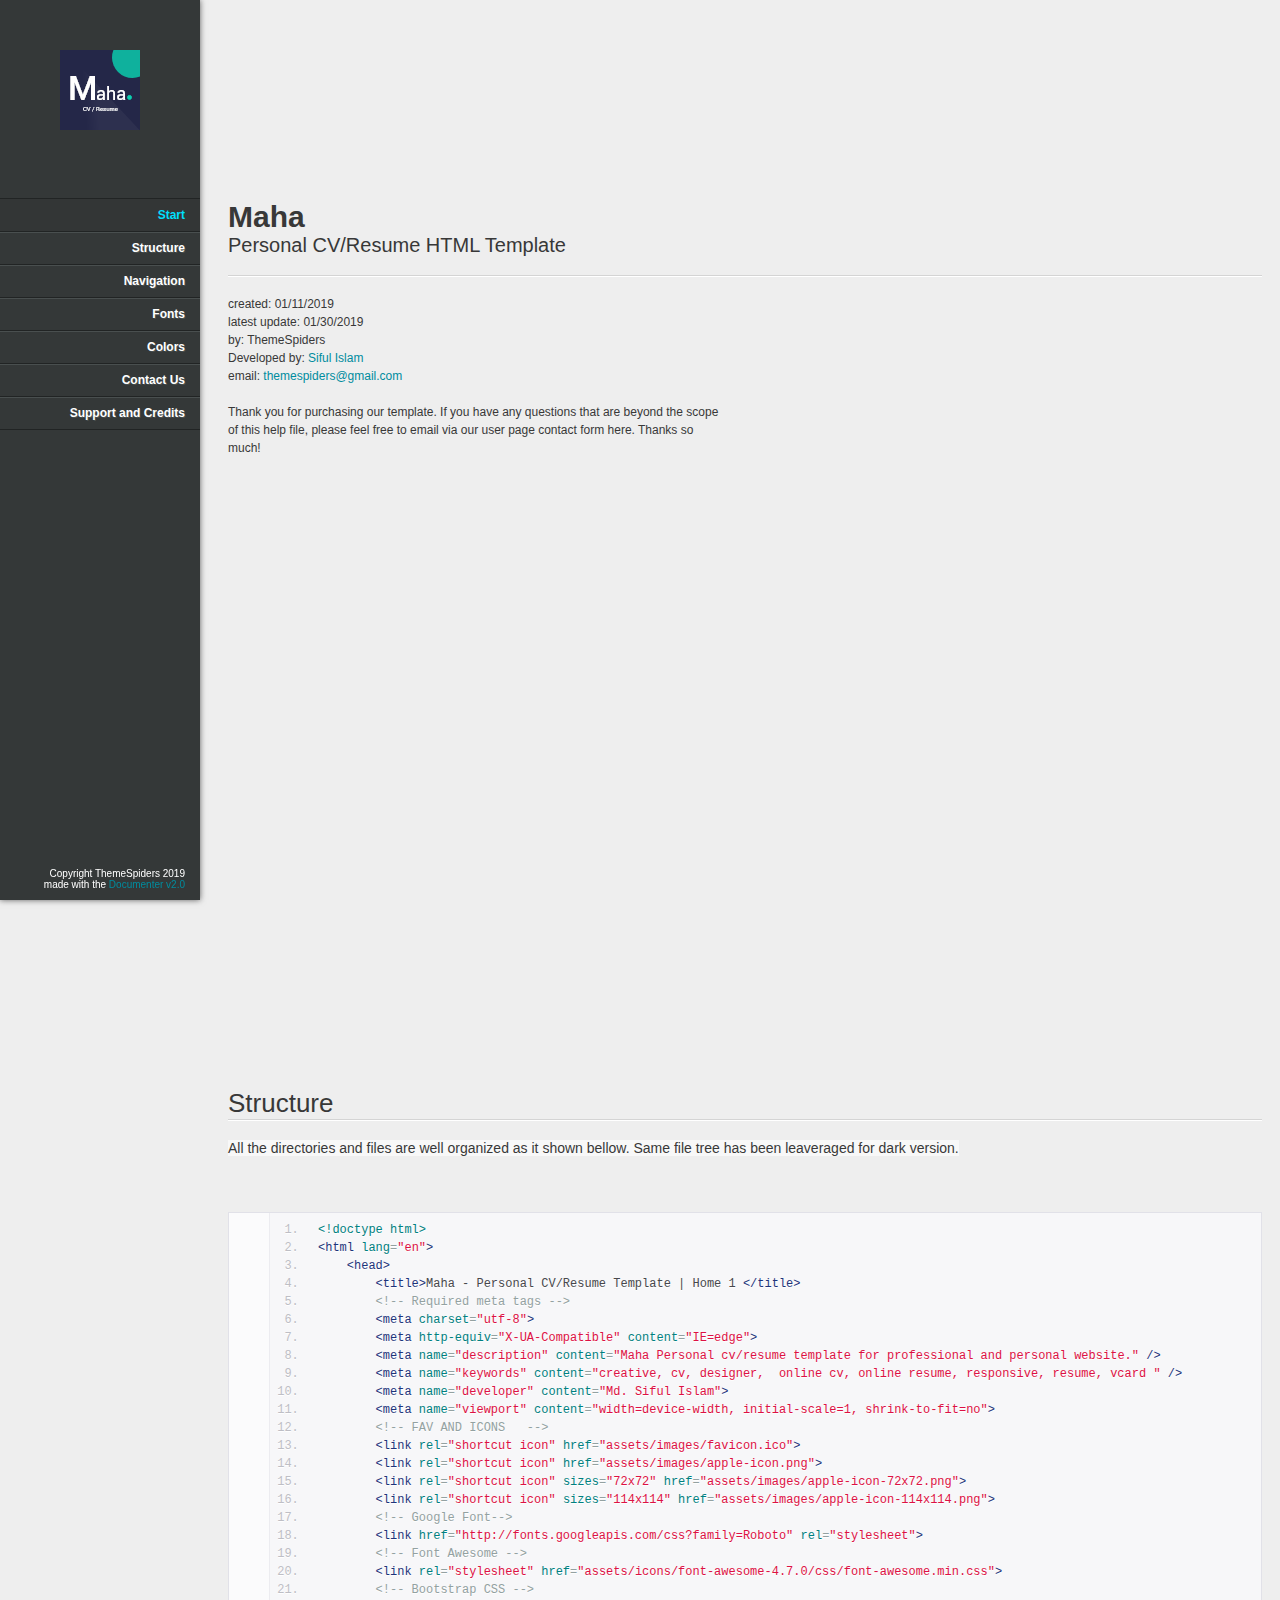
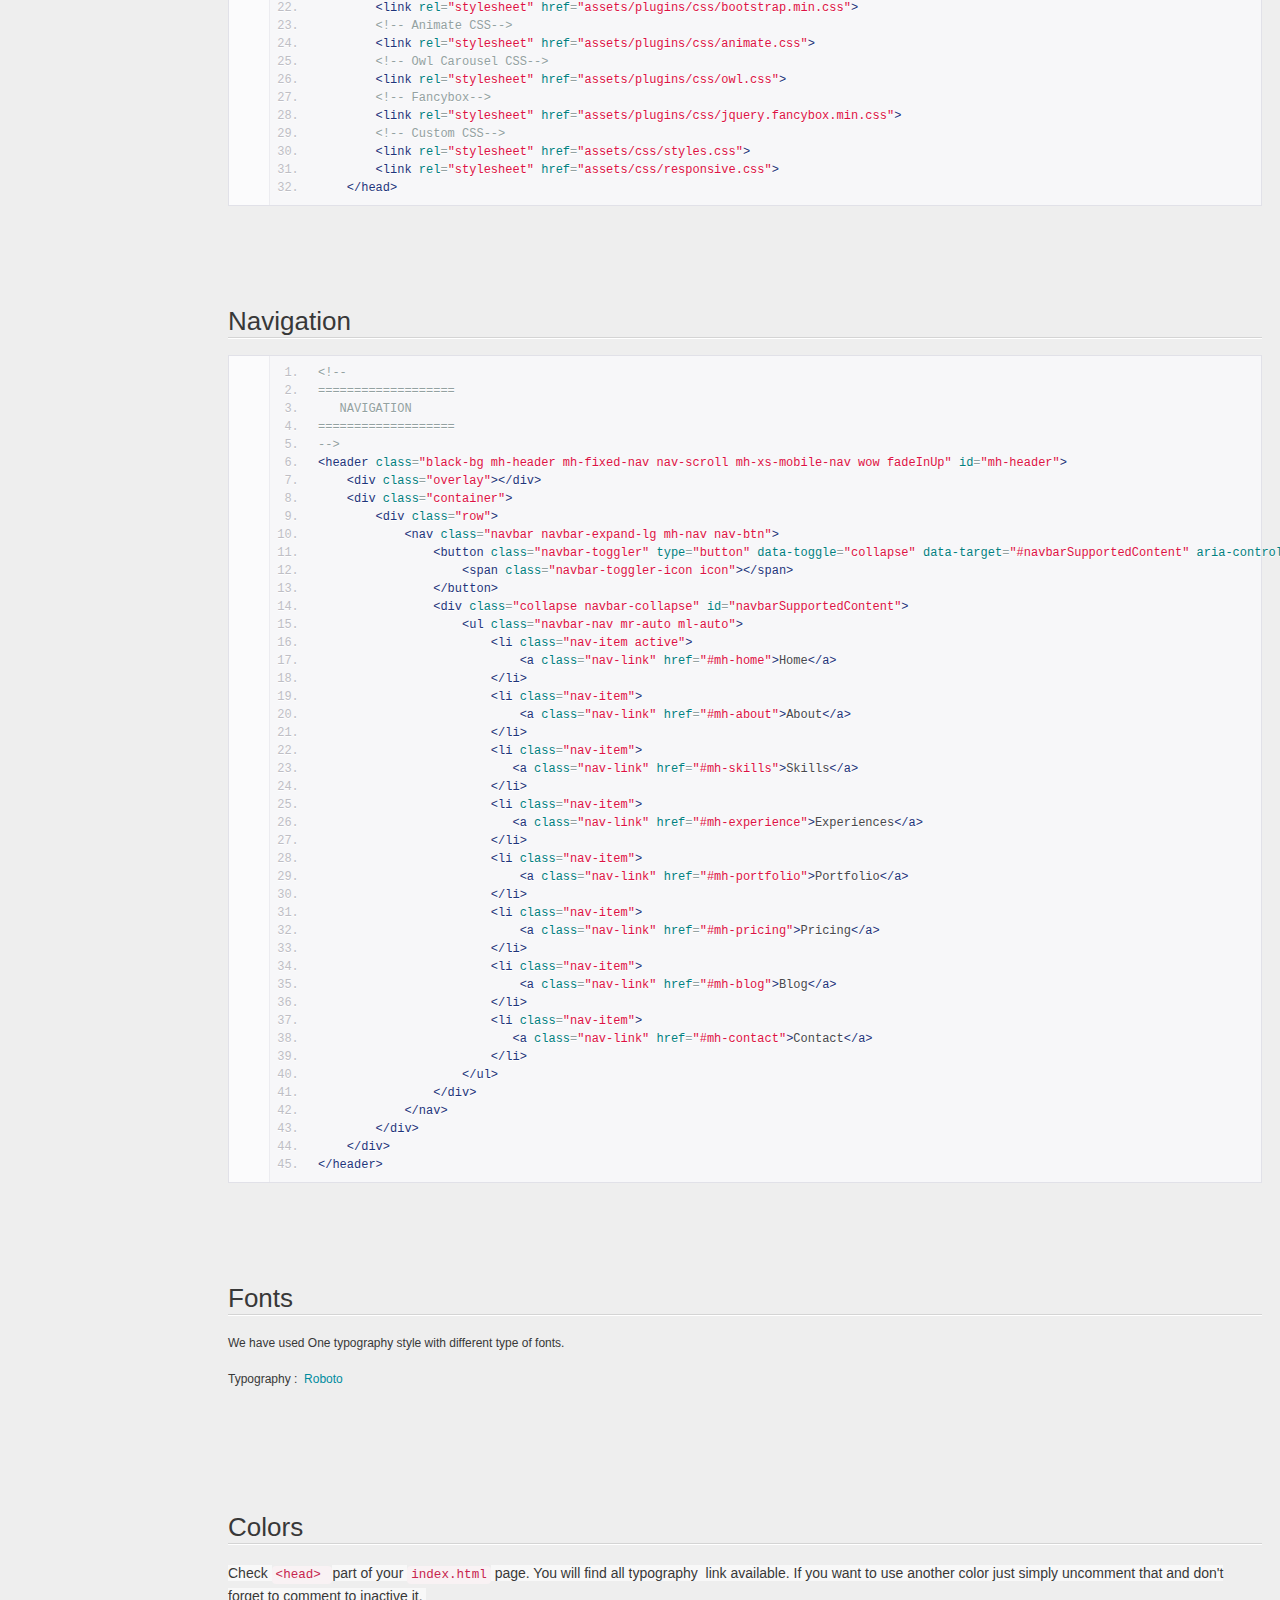
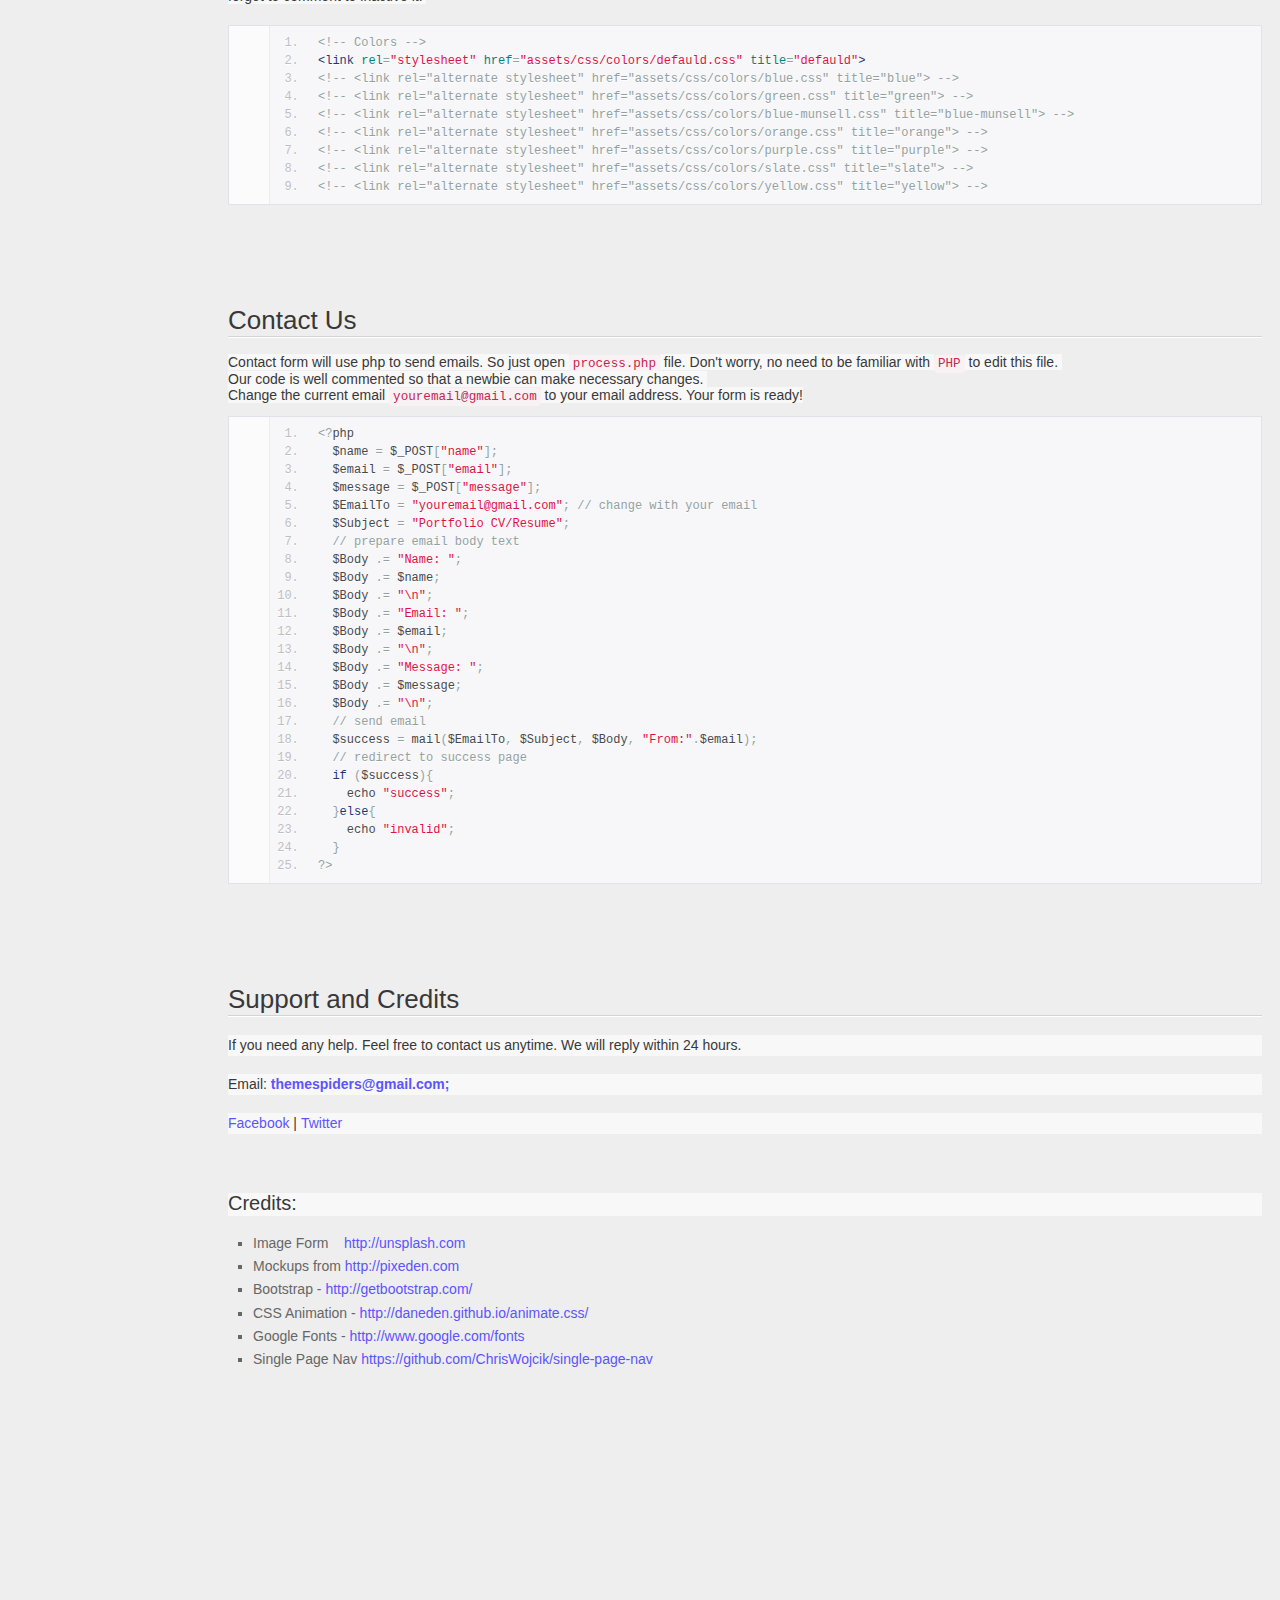
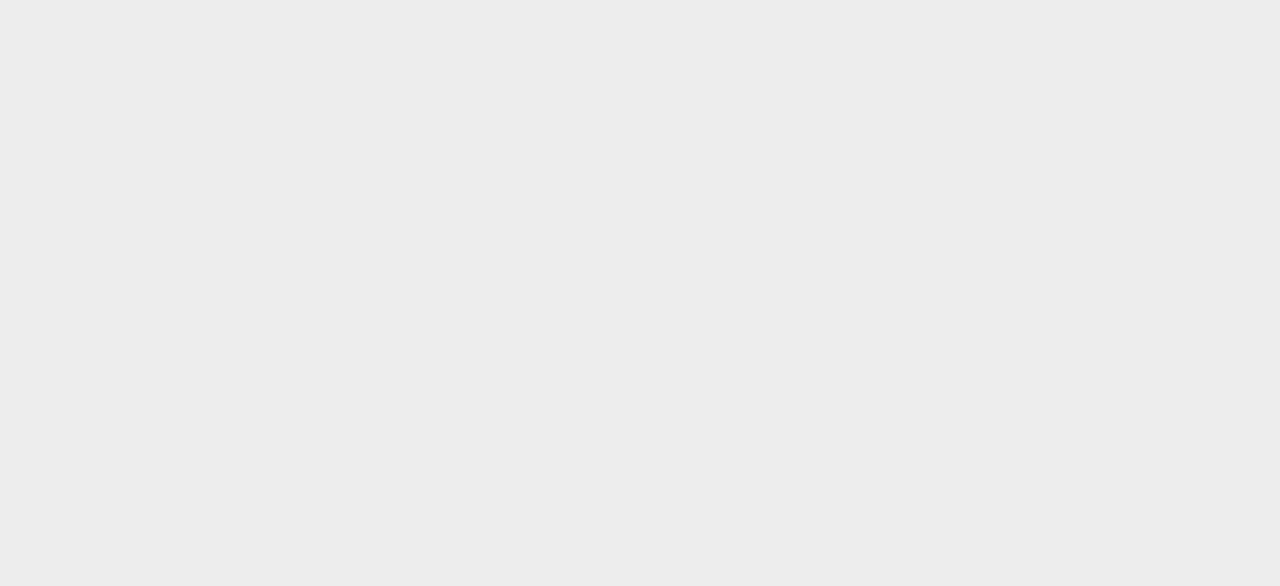
<file: documentation/index.html>
<!doctype html>  
<!--[if IE 6 ]><html lang="en-us" class="ie6"> <![endif]-->
<!--[if IE 7 ]><html lang="en-us" class="ie7"> <![endif]-->
<!--[if IE 8 ]><html lang="en-us" class="ie8"> <![endif]-->
<!--[if (gt IE 7)|!(IE)]><!-->
<html lang="en-us"><!--<![endif]-->

<!-- Mirrored from cvresumetemplate.com/maha-personal-cv-resume-html-template/documentation/index.html by HTTrack Website Copier/3.x [XR&CO'2014], Sat, 07 Sep 2019 05:36:10 GMT -->
<head>
	<meta charset="utf-8">
	
	<title>Maha - Personal CV/Resume HTML Template</title>
	
    <meta name="description" content="Maha Personal cv/resume template for professional and personal website." />
    <meta name="keywords" content="creative, cv, designer,  online cv, online resume, powerful portfolio, professional, professional resume, responsive, resume, vcard " />
    <meta name="developer" content="Md. Siful Islam">
	<meta name="date" content="2019-01-30T00:00:00+01:00">	
	<link rel="stylesheet" href="assets/css/documenter_style.css" media="all">
	<link rel="stylesheet" href="assets/js/google-code-prettify/prettify.css" media="screen">
	<script src="assets/js/google-code-prettify/prettify.js"></script>	
	<script src="assets/js/jquery.js"></script>	
	<script src="assets/js/smoothscroll.js"></script>
	<script src="assets/js/jquery.easing.js"></script>
	
	<script>document.createElement('section');var duration='854',easing='swing';</script>
	<script src="assets/js/script.js"></script>
	
	<style>
		html{background-color:#EEEEEE;color:#383838;}
		::-moz-selection{background:#333636;color:#00DFFC;}
		::selection{background:#333636;color:#00DFFC;}
		#documenter_sidebar #documenter_logo{background-image:url(assets/images/image_1.png);}
		a{color:#008C9E;}
		.btn {
			border-radius:3px;
		}
		.btn-primary {
			  background-image: -moz-linear-gradient(top, #008C9E, #006673);
			  background-image: -ms-linear-gradient(top, #008C9E, #006673);
			  background-image: -webkit-gradient(linear, 0 0, 0 008C9E%, from(#343838), to(#006673));
			  background-image: -webkit-linear-gradient(top, #008C9E, #006673);
			  background-image: -o-linear-gradient(top, #008C9E, #006673);
			  background-image: linear-gradient(top, #008C9E, #006673);
			  filter: progid:DXImageTransform.Microsoft.gradient(startColorstr='#008C9E', endColorstr='#006673', GradientType=0);
			  border-color: #006673 #006673 #bfbfbf;
			  color:#FFFFFF;
		}
		.btn-primary:hover,
		.btn-primary:active,
		.btn-primary.active,
		.btn-primary.disabled,
		.btn-primary[disabled] {
		  border-color: #008C9E #008C9E #bfbfbf;
		  background-color: #006673;
		}
		hr{border-top:1px solid #D4D4D4;border-bottom:1px solid #FFFFFF;}
		#documenter_sidebar, #documenter_sidebar ul a{background-color:#343838;color:#FFFFFF;http://demo.themespiders.com/praxis-app-landing-template/assets/images/black-home-bg.jpg}
		#documenter_sidebar ul a{-webkit-text-shadow:1px 1px 0px #494F4F;-moz-text-shadow:1px 1px 0px #494F4F;text-shadow:1px 1px 0px #494F4F;}
		#documenter_sidebar ul{border-top:1px solid #212424;}
		#documenter_sidebar ul a{border-top:1px solid #494F4F;border-bottom:1px solid #212424;color:#FFFFFF;}
		#documenter_sidebar ul a:hover{background:#333636;color:#00DFFC;border-top:1px solid #333636;}
		#documenter_sidebar ul a.current{background:#333636;color:#00DFFC;border-top:1px solid #333636;}
		#documenter_copyright{display:block !important;visibility:visible !important;}
	</style>
	
</head>
<body class="documenter-project-maha-cv-resume">
	<div id="documenter_sidebar">
		<a href="#documenter_cover" id="documenter_logo"></a>
		<ul id="documenter_nav">
			<li><a class="current" href="#documenter_cover">Start</a></li>
				
			<li><a href="#structure" title="Structure">Structure</a></li>
			<li><a href="#navigation" title="Navigation">Navigation</a></li>
			<li><a href="#fonts" title="Fonts">Fonts</a></li>
			<li><a href="#colors" title="Colors">Colors</a></li>
			<li><a href="#contact_us" title="Contact Us">Contact Us</a></li>
			<li><a href="#support_and_credits" title="Support and Credits">Support and Credits</a></li>

		</ul>
		<div id="documenter_copyright">Copyright ThemeSpiders 2019<br>
		made with the <a href="http://rxa.li/documenter">Documenter v2.0</a> 
		</div>
	</div>
	<div id="documenter_content">
	<section id="documenter_cover">
	<h1>Maha</h1>
	<h2>Personal CV/Resume HTML Template</h2>
	<div id="documenter_buttons">
		
	</div>
	<hr>
	<ul>
	<li>created: 01/11/2019</li>
	<li>latest update: 01/30/2019</li>
	<li>by: ThemeSpiders</li>
	<li>Developed by: <a href="sifulislam.html">Siful Islam</a></li>
	<li><a href="#"></a></li>
	<li>email: <a href="mailto:&#116;&#104;&#101;&#109;&#101;&#115;&#112;&#105;&#100;&#101;&#114;&#115;&#64;&#103;&#109;&#97;&#105;&#108;&#46;&#99;&#111;&#109;">&#116;&#104;&#101;&#109;&#101;&#115;&#112;&#105;&#100;&#101;&#114;&#115;&#64;&#103;&#109;&#97;&#105;&#108;&#46;&#99;&#111;&#109;</a></li>
	</ul>
	<p>Thank you for purchasing our template. 
If you have any questions that are beyond the scope of this help file, please feel free to email via our user page contact form here. Thanks so much!</p>
	</section>
	
	<section id="structure">
	<div class="page-header"><h3>Structure</h3><hr class="notop"></div>
<p>
	<span style="color: rgb(56, 56, 56); font-family: Arial, verdana, arial, sans-serif; font-size: 14px; background-color: rgb(248, 248, 248);">All the directories and files are well organized as it shown bellow. Same file tree has been leaveraged for dark version.</span></p>
<p>
	&nbsp;</p>
<pre class="prettyprint lang-html linenums">
&lt;!doctype html&gt;
&lt;html lang=&quot;en&quot;&gt;
    &lt;head&gt;
        &lt;title&gt;Maha - Personal CV/Resume Template | Home 1 &lt;/title&gt;
        &lt;!-- Required meta tags --&gt;
        &lt;meta charset=&quot;utf-8&quot;&gt;
        &lt;meta http-equiv=&quot;X-UA-Compatible&quot; content=&quot;IE=edge&quot;&gt;
        &lt;meta name=&quot;description&quot; content=&quot;Maha Personal cv/resume template for professional and personal website.&quot; /&gt;
        &lt;meta name=&quot;keywords&quot; content=&quot;creative, cv, designer,  online cv, online resume, responsive, resume, vcard &quot; /&gt;
        &lt;meta name=&quot;developer&quot; content=&quot;Md. Siful Islam&quot;&gt;
        &lt;meta name=&quot;viewport&quot; content=&quot;width=device-width, initial-scale=1, shrink-to-fit=no&quot;&gt;
        &lt;!-- FAV AND ICONS   --&gt;
        &lt;link rel=&quot;shortcut icon&quot; href=&quot;assets/images/favicon.ico&quot;&gt;
        &lt;link rel=&quot;shortcut icon&quot; href=&quot;assets/images/apple-icon.png&quot;&gt;
        &lt;link rel=&quot;shortcut icon&quot; sizes=&quot;72x72&quot; href=&quot;assets/images/apple-icon-72x72.png&quot;&gt;
        &lt;link rel=&quot;shortcut icon&quot; sizes=&quot;114x114&quot; href=&quot;assets/images/apple-icon-114x114.png&quot;&gt;
        &lt;!-- Google Font--&gt;
        &lt;link href=&quot;http://fonts.googleapis.com/css?family=Roboto&quot; rel=&quot;stylesheet&quot;&gt;
        &lt;!-- Font Awesome --&gt;
        &lt;link rel=&quot;stylesheet&quot; href=&quot;assets/icons/font-awesome-4.7.0/css/font-awesome.min.css&quot;&gt;
        &lt;!-- Bootstrap CSS --&gt;
        &lt;link rel=&quot;stylesheet&quot; href=&quot;assets/plugins/css/bootstrap.min.css&quot;&gt;
        &lt;!-- Animate CSS--&gt;
        &lt;link rel=&quot;stylesheet&quot; href=&quot;assets/plugins/css/animate.css&quot;&gt;
        &lt;!-- Owl Carousel CSS--&gt;
        &lt;link rel=&quot;stylesheet&quot; href=&quot;assets/plugins/css/owl.css&quot;&gt;
        &lt;!-- Fancybox--&gt;
        &lt;link rel=&quot;stylesheet&quot; href=&quot;assets/plugins/css/jquery.fancybox.min.css&quot;&gt;
        &lt;!-- Custom CSS--&gt;
        &lt;link rel=&quot;stylesheet&quot; href=&quot;assets/css/styles.css&quot;&gt;
        &lt;link rel=&quot;stylesheet&quot; href=&quot;assets/css/responsive.css&quot;&gt;
    &lt;/head&gt;</pre>

</section>
<section id="navigation">
	<div class="page-header"><h3>Navigation</h3><hr class="notop"></div>
<pre class="prettyprint lang-html linenums">
​&lt;!--
===================
   NAVIGATION
===================
--&gt;
&lt;header class=&quot;black-bg mh-header mh-fixed-nav nav-scroll mh-xs-mobile-nav wow fadeInUp&quot; id=&quot;mh-header&quot;&gt;
    &lt;div class=&quot;overlay&quot;&gt;&lt;/div&gt;
    &lt;div class=&quot;container&quot;&gt;
        &lt;div class=&quot;row&quot;&gt;
            &lt;nav class=&quot;navbar navbar-expand-lg mh-nav nav-btn&quot;&gt;
                &lt;button class=&quot;navbar-toggler&quot; type=&quot;button&quot; data-toggle=&quot;collapse&quot; data-target=&quot;#navbarSupportedContent&quot; aria-controls=&quot;navbarSupportedContent&quot; aria-expanded=&quot;false&quot; aria-label=&quot;Toggle navigation&quot;&gt;
                    &lt;span class=&quot;navbar-toggler-icon icon&quot;&gt;&lt;/span&gt;
                &lt;/button&gt;
                &lt;div class=&quot;collapse navbar-collapse&quot; id=&quot;navbarSupportedContent&quot;&gt;
                    &lt;ul class=&quot;navbar-nav mr-auto ml-auto&quot;&gt;
                        &lt;li class=&quot;nav-item active&quot;&gt;
                            &lt;a class=&quot;nav-link&quot; href=&quot;#mh-home&quot;&gt;Home&lt;/a&gt;
                        &lt;/li&gt;
                        &lt;li class=&quot;nav-item&quot;&gt;
                            &lt;a class=&quot;nav-link&quot; href=&quot;#mh-about&quot;&gt;About&lt;/a&gt;
                        &lt;/li&gt;
                        &lt;li class=&quot;nav-item&quot;&gt;
                           &lt;a class=&quot;nav-link&quot; href=&quot;#mh-skills&quot;&gt;Skills&lt;/a&gt;
                        &lt;/li&gt;                                
                        &lt;li class=&quot;nav-item&quot;&gt;
                           &lt;a class=&quot;nav-link&quot; href=&quot;#mh-experience&quot;&gt;Experiences&lt;/a&gt;
                        &lt;/li&gt;                                
                        &lt;li class=&quot;nav-item&quot;&gt;
                            &lt;a class=&quot;nav-link&quot; href=&quot;#mh-portfolio&quot;&gt;Portfolio&lt;/a&gt;
                        &lt;/li&gt;                               
                        &lt;li class=&quot;nav-item&quot;&gt;
                            &lt;a class=&quot;nav-link&quot; href=&quot;#mh-pricing&quot;&gt;Pricing&lt;/a&gt;
                        &lt;/li&gt;
                        &lt;li class=&quot;nav-item&quot;&gt;
                            &lt;a class=&quot;nav-link&quot; href=&quot;#mh-blog&quot;&gt;Blog&lt;/a&gt;
                        &lt;/li&gt;
                        &lt;li class=&quot;nav-item&quot;&gt;
                           &lt;a class=&quot;nav-link&quot; href=&quot;#mh-contact&quot;&gt;Contact&lt;/a&gt;
                        &lt;/li&gt;
                    &lt;/ul&gt;
                &lt;/div&gt;
            &lt;/nav&gt;
        &lt;/div&gt;
    &lt;/div&gt;
&lt;/header&gt;​</pre>
</section>
<section id="fonts">
	<div class="page-header"><h3>Fonts</h3><hr class="notop"></div>
<p>
	We have used One typography style with different type of fonts.</p>
<p>
	Typography :&nbsp; <a href="https://fonts.google.com/specimen/Roboto">Roboto</a><br>
	&nbsp;</p>
</section>
<section id="colors">
	<div class="page-header"><h3>Colors</h3><hr class="notop"></div>
<p>
	<span style="margin: 0px; padding: 0px; border: 0px; outline: 0px; font-size: 14px; font-family: Arial, verdana, arial, sans-serif; vertical-align: baseline; color: rgb(56, 56, 56); line-height: 21px; background-color: rgb(248, 248, 248);">Check&nbsp;</span><code style="margin: 0px; padding: 2px 4px; border: 0px; outline: 0px; font-size: 12.6px; font-family: &quot;Courier New&quot;, Courier, monospace; vertical-align: baseline; color: rgb(199, 37, 78); border-radius: 4px; line-height: 21px; background-color: rgb(249, 242, 244);">&lt;head&gt;&nbsp;</code><span style="margin: 0px; padding: 0px; border: 0px; outline: 0px; font-size: 14px; font-family: Arial, verdana, arial, sans-serif; vertical-align: baseline; color: rgb(56, 56, 56); line-height: 21px; background-color: rgb(248, 248, 248);">part of your&nbsp;</span><code style="margin: 0px; padding: 2px 4px; border: 0px; outline: 0px; font-size: 12.6px; font-family: &quot;Courier New&quot;, Courier, monospace; vertical-align: baseline; color: rgb(199, 37, 78); border-radius: 4px; line-height: 21px; background-color: rgb(249, 242, 244);">index.html</code><span style="margin: 0px; padding: 0px; border: 0px; outline: 0px; font-size: 14px; font-family: Arial, verdana, arial, sans-serif; vertical-align: baseline; color: rgb(56, 56, 56); line-height: 21px; background-color: rgb(248, 248, 248);">&nbsp;page. You will find all t</span><span style="margin: 0px; padding: 0px; border: 0px; outline: 0px; font-size: 14px; font-family: Arial, verdana, arial, sans-serif; vertical-align: baseline; color: rgb(56, 56, 56); line-height: 21px; background-color: rgb(248, 248, 248);">ypography&nbsp;</span><span style="margin: 0px; padding: 0px; border: 0px; outline: 0px; font-size: 14px; font-family: Arial, verdana, arial, sans-serif; vertical-align: baseline; color: rgb(56, 56, 56); line-height: 21px; background-color: rgb(248, 248, 248);">&nbsp;link available.&nbsp;</span><span style="margin: 0px; padding: 0px; border: 0px; outline: 0px; font-size: 14px; font-family: Arial, verdana, arial, sans-serif; vertical-align: baseline; color: rgb(56, 56, 56); line-height: 21px; background-color: rgb(248, 248, 248);">If you want to use another color just simply uncomment that and don&#39;t forget to comment</span><span style="margin: 0px; padding: 0px; border: 0px; outline: 0px; font-size: 14px; font-family: Arial, verdana, arial, sans-serif; vertical-align: baseline; color: rgb(56, 56, 56); line-height: 21px; background-color: rgb(248, 248, 248);">&nbsp;to inactive it.&nbsp;</span></p>
<pre class="prettyprint lang-html linenums">
&lt;!-- Colors --&gt;
&lt;link rel=&quot;stylesheet&quot; href=&quot;assets/css/colors/defauld.css&quot; title=&quot;defauld&quot;&gt;
&lt;!-- &lt;link rel=&quot;alternate stylesheet&quot; href=&quot;assets/css/colors/blue.css&quot; title=&quot;blue&quot;&gt; --&gt;
&lt;!-- &lt;link rel=&quot;alternate stylesheet&quot; href=&quot;assets/css/colors/green.css&quot; title=&quot;green&quot;&gt; --&gt;
&lt;!-- &lt;link rel=&quot;alternate stylesheet&quot; href=&quot;assets/css/colors/blue-munsell.css&quot; title=&quot;blue-munsell&quot;&gt; --&gt;
&lt;!-- &lt;link rel=&quot;alternate stylesheet&quot; href=&quot;assets/css/colors/orange.css&quot; title=&quot;orange&quot;&gt; --&gt;
&lt;!-- &lt;link rel=&quot;alternate stylesheet&quot; href=&quot;assets/css/colors/purple.css&quot; title=&quot;purple&quot;&gt; --&gt;
&lt;!-- &lt;link rel=&quot;alternate stylesheet&quot; href=&quot;assets/css/colors/slate.css&quot; title=&quot;slate&quot;&gt; --&gt;
&lt;!-- &lt;link rel=&quot;alternate stylesheet&quot; href=&quot;assets/css/colors/yellow.css&quot; title=&quot;yellow&quot;&gt; --&gt;</pre>
</section>
<section id="contact_us">
	<div class="page-header"><h3>Contact Us</h3><hr class="notop"></div>
<div>
	<span style="color: rgb(56, 56, 56); font-family: Arial, verdana, arial, sans-serif; font-size: 14px; background-color: rgb(248, 248, 248);">Contact form will use php to send emails. So just open&nbsp;</span><code style="margin: 0px; padding: 2px 4px; border: 0px; outline: 0px; font-weight: inherit; font-style: inherit; font-size: 12.6px; font-family: &quot;Courier New&quot;, Courier, monospace; vertical-align: baseline; color: rgb(199, 37, 78); border-radius: 4px; background-color: rgb(249, 242, 244);">process.php</code><span style="color: rgb(56, 56, 56); font-family: Arial, verdana, arial, sans-serif; font-size: 14px; background-color: rgb(248, 248, 248);">&nbsp;file. Don&#39;t worry, no need to be familiar with&nbsp;</span><code style="margin: 0px; padding: 2px 4px; border: 0px; outline: 0px; font-weight: inherit; font-style: inherit; font-size: 12.6px; font-family: &quot;Courier New&quot;, Courier, monospace; vertical-align: baseline; color: rgb(199, 37, 78); border-radius: 4px; background-color: rgb(249, 242, 244);">PHP</code><span style="color: rgb(56, 56, 56); font-family: Arial, verdana, arial, sans-serif; font-size: 14px; background-color: rgb(248, 248, 248);">&nbsp;to edit this file.&nbsp;</span></div>
<div>
	<span style="background-color: rgb(248, 248, 248); color: rgb(56, 56, 56); font-family: Arial, verdana, arial, sans-serif; font-size: 14px;">Our code is well commented so that a newbie can make necessary changes.&nbsp;</span></div>
<div>
	<span style="color: rgb(56, 56, 56); font-family: Arial, verdana, arial, sans-serif; font-size: 14px; background-color: rgb(248, 248, 248);">Change the current email&nbsp;</span><code style="margin: 0px; padding: 2px 4px; border: 0px; outline: 0px; font-weight: inherit; font-style: inherit; font-size: 12.6px; font-family: &quot;Courier New&quot;, Courier, monospace; vertical-align: baseline; color: rgb(199, 37, 78); border-radius: 4px; background-color: rgb(249, 242, 244);">&#121;&#111;&#117;&#114;&#101;&#109;&#97;&#105;&#108;&#64;&#103;&#109;&#97;&#105;&#108;&#46;&#99;&#111;&#109;</code><span style="color: rgb(56, 56, 56); font-family: Arial, verdana, arial, sans-serif; font-size: 14px; background-color: rgb(248, 248, 248);">&nbsp;to your email address. Your form is ready!</span></div>
<pre class="prettyprint lang-php linenums">
&lt;?php
  $name = $_POST[&quot;name&quot;];
  $email = $_POST[&quot;email&quot;];
  $message = $_POST[&quot;message&quot;];
  $EmailTo = &quot;&#121;&#111;&#117;&#114;&#101;&#109;&#97;&#105;&#108;&#64;&#103;&#109;&#97;&#105;&#108;&#46;&#99;&#111;&#109;&quot;; // change with your email
  $Subject = &quot;Portfolio CV/Resume&quot;;
  // prepare email body text
  $Body .= &quot;Name: &quot;;
  $Body .= $name;
  $Body .= &quot;\n&quot;; 
  $Body .= &quot;Email: &quot;;
  $Body .= $email;
  $Body .= &quot;\n&quot;;
  $Body .= &quot;Message: &quot;;
  $Body .= $message;
  $Body .= &quot;\n&quot;;
  // send email
  $success = mail($EmailTo, $Subject, $Body, &quot;From:&quot;.$email);
  // redirect to success page
  if ($success){
    echo &quot;success&quot;;
  }else{
    echo &quot;invalid&quot;;
  } 
?&gt;</pre>
</section>
<section id="support_and_credits">
	<div class="page-header"><h3>Support and Credits</h3><hr class="notop"></div>
<p style="margin: 18px 0px; padding: 0px; border: 0px; outline: 0px; font-size: 14px; font-family: Arial, verdana, arial, sans-serif; vertical-align: baseline; line-height: 1.5em; color: rgb(56, 56, 56); background-color: rgb(248, 248, 248);">
	If you need any help. Feel free to contact us anytime. We will reply within 24 hours.</p>
<p style="margin: 18px 0px; padding: 0px; border: 0px; outline: 0px; font-size: 14px; font-family: Arial, verdana, arial, sans-serif; vertical-align: baseline; line-height: 1.5em; color: rgb(56, 56, 56); background-color: rgb(248, 248, 248);">
	Email:&nbsp;<span style="margin: 0px; padding: 0px; border: 0px; outline: 0px; font-weight: 700; font-style: inherit; font-family: inherit; vertical-align: baseline;"><a href="mailto:&#116;&#104;&#101;&#109;&#101;&#115;&#112;&#105;&#100;&#101;&#114;&#115;&#64;&#103;&#109;&#97;&#105;&#108;&#46;&#99;&#111;&#109;;?subject=envato" style="margin: 0px; padding: 0px; border: 0px; outline: 0px; font-weight: inherit; font-style: inherit; font-family: inherit; vertical-align: baseline; color: rgb(92, 84, 255); text-decoration-line: none; cursor: pointer;">&#116;&#104;&#101;&#109;&#101;&#115;&#112;&#105;&#100;&#101;&#114;&#115;&#64;&#103;&#109;&#97;&#105;&#108;&#46;&#99;&#111;&#109;;</a></span></p>
<p style="margin: 18px 0px; padding: 0px; border: 0px; outline: 0px; font-size: 14px; font-family: Arial, verdana, arial, sans-serif; vertical-align: baseline; line-height: 1.5em; color: rgb(56, 56, 56); background-color: rgb(248, 248, 248);">
	<a href="https://www.facebook.com/siful.bd" style="margin: 0px; padding: 0px; border: 0px; outline: 0px; font-weight: inherit; font-style: inherit; font-family: inherit; vertical-align: baseline; color: rgb(92, 84, 255); text-decoration-line: none; cursor: pointer;">Facebook</a>&nbsp;|&nbsp;<a href="https://twitter.com/getsiful" style="margin: 0px; padding: 0px; border: 0px; outline: 0px; font-weight: inherit; font-style: inherit; font-family: inherit; vertical-align: baseline; color: rgb(92, 84, 255); text-decoration-line: none; cursor: pointer;">Twitter</a></p>
<h4 id="support_and_credits__nbsp">&nbsp;</h4>
<p style="margin: 18px 0px; padding: 0px; border: 0px; outline: 0px; font-size: 14px; font-family: Arial, verdana, arial, sans-serif; vertical-align: baseline; line-height: 1.5em; color: rgb(56, 56, 56); background-color: rgb(248, 248, 248);">
	<span style="margin: 0px; padding: 0px; border: 0px; outline: 0px; font-weight: inherit; font-style: inherit; font-size: 20px; font-family: inherit; vertical-align: baseline;">Credits:</span></p>
<ul style="margin: 0px 0px 18px 25px; padding-right: 0px; padding-left: 0px; border: 0px; outline: 0px; font-size: 13px; font-family: &quot;Helvetica Neue&quot;, Helvetica, Arial, sans-serif; vertical-align: baseline; line-height: 1; color: rgb(64, 64, 64); background-color: rgb(238, 238, 238);">
	<li style="margin: 0px 0px 5px; padding: 0px; border: 0px; outline: 0px; font-weight: inherit; font-style: inherit; font-size: 14px; font-family: inherit; vertical-align: baseline; list-style: square; line-height: 18.2px; color: rgb(102, 102, 102);">
		<div style="margin: 0px; padding: 0px; border: 0px; outline: 0px; font-weight: inherit; font-style: inherit; font-family: inherit; vertical-align: baseline;">
			<span style="font-family: inherit; font-style: inherit; font-weight: inherit; margin: 0px; padding: 0px; border: 0px; outline: 0px; vertical-align: baseline; line-height: 18.2px;">Image Form&nbsp;</span><span style="font-family: inherit; font-style: inherit; font-weight: inherit; margin: 0px; padding: 0px; border: 0px; outline: 0px; vertical-align: baseline; line-height: 18.2px;">&nbsp;</span><span style="font-family: inherit; font-style: inherit; font-weight: inherit; margin: 0px; padding: 0px; border: 0px; outline: 0px; vertical-align: baseline; line-height: 18.2px;">&nbsp;&nbsp;</span><a href="https://wrapbootstrap.com/out?u=http%3A%2F%2Funsplash.com" style="font-family: inherit; font-style: inherit; font-weight: inherit; margin: 0px; padding: 0px; border: 0px; outline: 0px; vertical-align: baseline; color: rgb(92, 84, 255); text-decoration-line: none; cursor: pointer; line-height: inherit;" target="_blank">http://unsplash.com</a></div>
	</li>
	<li style="margin: 0px 0px 5px; padding: 0px; border: 0px; outline: 0px; font-weight: inherit; font-style: inherit; font-size: 14px; font-family: inherit; vertical-align: baseline; list-style: square; line-height: 18.2px; color: rgb(102, 102, 102);">
		<span style="margin: 0px; padding: 0px; border: 0px; outline: 0px; font-weight: inherit; font-style: inherit; font-family: inherit; vertical-align: baseline; line-height: 18.2px;">Mockups from&nbsp;</span><a href="https://wrapbootstrap.com/out?u=http%3A%2F%2Fpixeden.com" style="margin: 0px; padding: 0px; border: 0px; outline: 0px; font-weight: inherit; font-style: inherit; font-family: inherit; vertical-align: baseline; color: rgb(92, 84, 255); text-decoration-line: none; cursor: pointer; line-height: inherit;" target="_blank">http://pixeden.com</a></li>
	<li style="margin: 0px 0px 5px; padding: 0px; border: 0px; outline: 0px; font-weight: inherit; font-style: inherit; font-size: 14px; font-family: inherit; vertical-align: baseline; list-style: square; line-height: 18.2px; color: rgb(102, 102, 102);">
		Bootstrap -&nbsp;<a href="http://getbootstrap.com/" style="margin: 0px; padding: 0px; border: 0px; outline: 0px; font-weight: inherit; font-style: inherit; font-family: inherit; vertical-align: baseline; color: rgb(92, 84, 255); text-decoration-line: none; cursor: pointer; line-height: inherit;" target="_blank">http://getbootstrap.com/</a></li>
	<li style="margin: 0px 0px 5px; padding: 0px; border: 0px; outline: 0px; font-weight: inherit; font-style: inherit; font-size: 14px; font-family: inherit; vertical-align: baseline; list-style: square; line-height: 18.2px; color: rgb(102, 102, 102);">
		CSS Animation -&nbsp;<a href="https://wrapbootstrap.com/out?u=http%3A%2F%2Fdaneden.github.io%2Fanimate.css%2F" style="margin: 0px; padding: 0px; border: 0px; outline: 0px; font-weight: inherit; font-style: inherit; font-family: inherit; vertical-align: baseline; color: rgb(92, 84, 255); text-decoration-line: none; cursor: pointer; line-height: inherit;" target="_blank">http://daneden.github.io/animate.css/</a></li>
	<li style="margin: 0px 0px 5px; padding: 0px; border: 0px; outline: 0px; font-weight: inherit; font-style: inherit; font-size: 14px; font-family: inherit; vertical-align: baseline; list-style: square; line-height: 18.2px; color: rgb(102, 102, 102);">
		Google Fonts -&nbsp;<a href="https://wrapbootstrap.com/out?u=http%3A%2F%2Fwww.google.com%2Ffonts" style="margin: 0px; padding: 0px; border: 0px; outline: 0px; font-weight: inherit; font-style: inherit; font-family: inherit; vertical-align: baseline; color: rgb(92, 84, 255); text-decoration-line: none; cursor: pointer; line-height: inherit;" target="_blank">http://www.google.com/fonts</a></li>
	<li style="margin: 0px 0px 5px; padding: 0px; border: 0px; outline: 0px; font-weight: inherit; font-style: inherit; font-size: 14px; font-family: inherit; vertical-align: baseline; list-style: square; line-height: 18.2px; color: rgb(102, 102, 102);">
		Single Page Nav&nbsp;<a href="https://github.com/ChrisWojcik/single-page-nav" style="margin: 0px; padding: 0px; border: 0px; outline: 0px; font-weight: inherit; font-style: inherit; font-family: inherit; vertical-align: baseline; color: rgb(92, 84, 255); text-decoration-line: none; cursor: pointer; line-height: inherit;" target="_blank">https://github.com/ChrisWojcik/single-page-nav</a></li>
</ul>
</section>

	</div>
</body>

<!-- Mirrored from cvresumetemplate.com/maha-personal-cv-resume-html-template/documentation/index.html by HTTrack Website Copier/3.x [XR&CO'2014], Sat, 07 Sep 2019 05:36:14 GMT -->
</html>
</file>
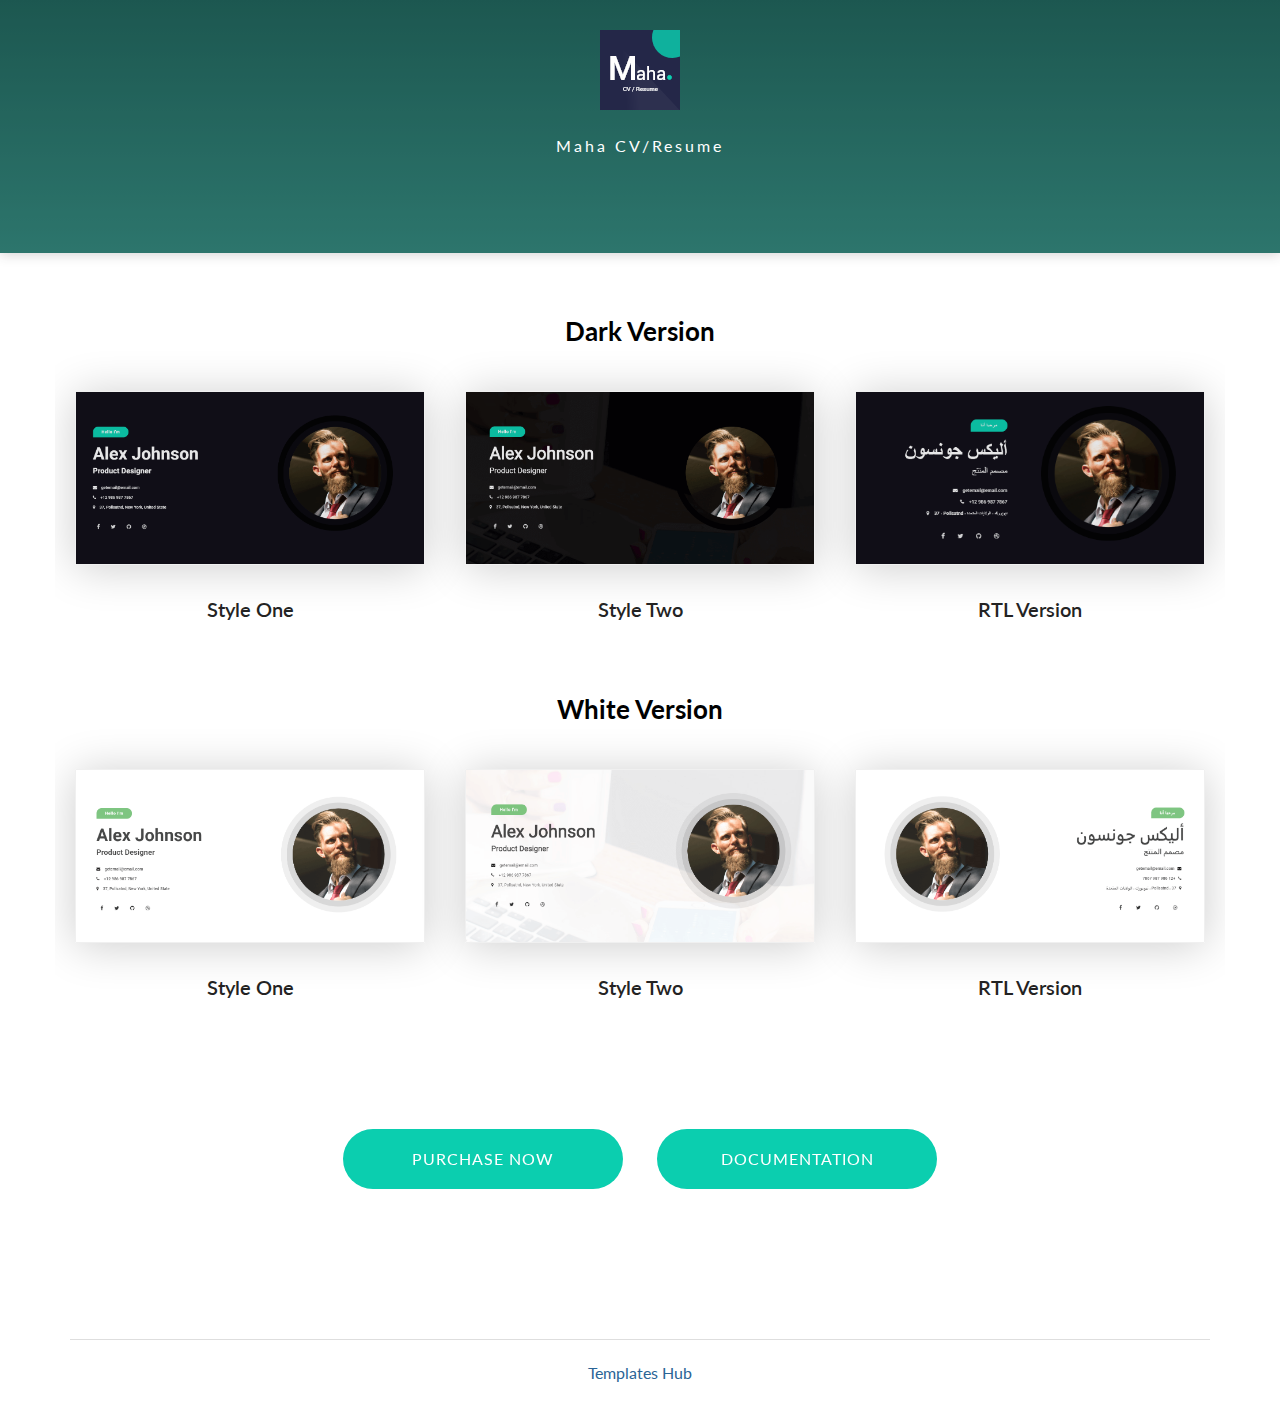
<file: _index.html>
<!DOCTYPE html>
<!--[if IE 7]>    <html class="no-js ie7 oldie" lang="en-US"> <![endif]-->
<!--[if IE 8]>    <html class="no-js ie8 oldie" lang="en-US"> <![endif]-->
<!--[if gt IE 8]><!--> 
<html class="no-js" lang="en-US">  <!--<![endif]-->
	
<head>
	
		<!-- TITLE OF SITE --> 
        <title> Maha CV/Resume </title>
  
        <!-- Meta -->
        <meta charset="utf-8">
        <meta name="description" content="BARBERSHOP - Shoping Page Template" />
        <meta name="keywords" content="landing, landing page, mordan, app, app landing page, template, responsive, bootstrap" />
        <meta name="developer" content="Santush Deb Nath">
        <meta name="viewport" content="width=device-width, initial-scale=1, maximum-scale=1">
        <meta name="robots" content="noindex">
		
		<!-- CSS Global Compulsory -->
		<link rel="stylesheet" href="css/bootstrap.min.css" />
		<link rel="stylesheet" href="css/style.css" />
		<link rel="stylesheet" href="css/demo.css" />

		<!-- HTML5 shim and Respond.js IE8 support of HTML5 elements and media queries -->
		<!--[if lt IE 9]>
			<script src="http://html5shim.googlecode.com/svn/trunk/html5.js"></script>
			<script src="js/respond.min.js"></script>
		<![endif]-->
		
		<!-- FONTS -->
		<!-- GOOGLE FONTS -->
        <link href="https://fonts.googleapis.com/css?family=Lato:300,400,700|Libre+Baskerville:400,700" rel="stylesheet">
		
		<!-- JS -->
		<script type="text/javascript" src="js/modernizr.js"></script>
		
		<!-- FAVICONS -->
		<link rel="shortcut icon" href="images/favicon.ico">
		<link rel="apple-touch-icon" href="images/apple-touch-icon.html">
		<link rel="apple-touch-icon" sizes="72x72" href="images/apple-touch-icon-72x72.html">
		<link rel="apple-touch-icon" sizes="114x114" href="images/apple-touch-icon-114x114.html">
	
	</head>
	<body>
	
		<header class="header">
			<div class="header-bg">
				<div class="section-container">
					<!-- START CONTAINER -->
					<div class="container text-center">
						<div class="logo_header bottom-margin">
							<!-- LOGO -->
							<img src="images/logo.png" alt="" />
							<!-- <h3 style="color: #00bfa5; font-weight: 600;font-size:25px;">ZENO</h3> -->
						</div>
						<div class="group">
								<h1 class="section-heading"></h1><!-- END TITLE -->
								<p class="sub-heading">Maha CV/Resume</p>
							</div>					

					</div><!-- END CONTAINER -->
				</div>
			</div>
		</header>

		<!-- START SECTION 1 -->
		<section id="layout-1" class="section">
			<div class="section-container">
				<!-- START CONTAINER -->
				<div class="container">
					<div class="row">

						<div class="inner-section">
							<div class="ldx-section-title">
								<h2>Dark Version</h2>
							</div>

							<!-- <h3 class="version_name col-xs-12">NORMAL LAYOUT</h3> -->
							<div class="col-md-4 col-sm-6 col-xs-12 version-image">
								<!-- Version -->
								<div class="versions">
									<a href="home-one.html" target="_blank" class="link">
										<img src="assets/images/h1w.png" class="img-responsive" alt="Layout - STYLE 1" />
										<!-- <p>FULL VIEW</p> -->
									</a>
									<span>Style One</span>
								</div>
							</div>
							<div class="col-md-4 col-sm-6 col-xs-12 version-image">
								<!-- Version -->
								<div class="versions">
									<a href="home-two.html" target="_blank" class="link">
										<img src="assets/images/h2w.png" class="img-responsive" alt="Layout - STYLE 2" />
										<!-- <p>FULL VIEW</p> -->
									</a>
									<span>Style Two</span>
								</div>
							</div>
							<div class="col-md-4 col-sm-6 col-xs-12 version-image">
								<!-- Version -->
								<div class="versions">
									<a href="home-rtl.html" target="_blank" class="link">
										<img src="assets/images/h3w.png" class="img-responsive" alt="Layout - STYLE 2" />
										<!-- <p>FULL VIEW</p> -->
									</a>
									<span>RTL Version</span>
								</div>
							</div>
						</div>

						<div class="inner-section">
							<div class="ldx-section-title">
								<h2>White Version</h2>
							</div>

							<!-- <h3 class="version_name col-xs-12">NORMAL LAYOUT</h3> -->
							<div class="col-md-4 col-sm-6 col-xs-12 version-image">
								<!-- Version -->
								<div class="versions">
									<a href="home-one-w.html" target="_blank" class="link">
										<img src="assets/images/h1.png" class="img-responsive" alt="Layout - STYLE 1" />
										<!-- <p>FULL VIEW</p> -->
									</a>
									<span>Style One</span>
								</div>
							</div>
							<div class="col-md-4 col-sm-6 col-xs-12 version-image">
								<!-- Version -->
								<div class="versions">
									<a href="home-two-w.html" target="_blank" class="link">
										<img src="assets/images/h2.png" class="img-responsive" alt="Layout - STYLE 2" />
										<!-- <p>FULL VIEW</p> -->
									</a>
									<span>Style Two</span>
								</div>
							</div>
							<div class="col-md-4 col-sm-6 col-xs-12 version-image">
								<!-- Version -->
								<div class="versions">
									<a href="home-rtl-w.html" target="_blank" class="link">
										<img src="assets/images/h3.png" class="img-responsive" alt="Layout - STYLE 2" />
										<!-- <p>FULL VIEW</p> -->
									</a>
									<span>RTL Version</span>
								</div>
							</div>					
						</div>					

						<div class="button-form links col-xs-12 text-center">
							<a href="#" target="_blank" class="btn btn-fill">Purchase Now</a>
							<a href="documentation/index.html" target="_blank" class="btn btn-fill">Documentation</a>			
						</div>

					</div><!-- END ROW -->
				</div><!-- END CONTAINER -->
			</div>
		</section>
		<!-- END SECTION 1 -->

		
		<footer>
			<div class="container text-center">
				<div class="header-strips-one"></div>
				<a href="templateshub.net">Templates Hub</a>
			</div> 
		</footer>
		
		<!-- JS -->
		<script type="text/javascript" src="js/jquery.1.9.1.min.js"></script>
		<script type="text/javascript" src="js/jquery-migrate-1.2.1.min.js"></script>
		<script type="text/javascript" src="js/jquery.easing.js"></script>
        <script type="text/javascript" src="js/smoothscroll.js"></script>
        <script type="text/javascript" src="js/jquery.nicescroll.min.js"></script>
	
		<!-- Demo -->
		<script type="text/javascript" src="js/jquery.scrollTo.min.js"></script>
		<script type="text/javascript" src="js/demo.js"></script>
		
	</body>

</html>
</file>
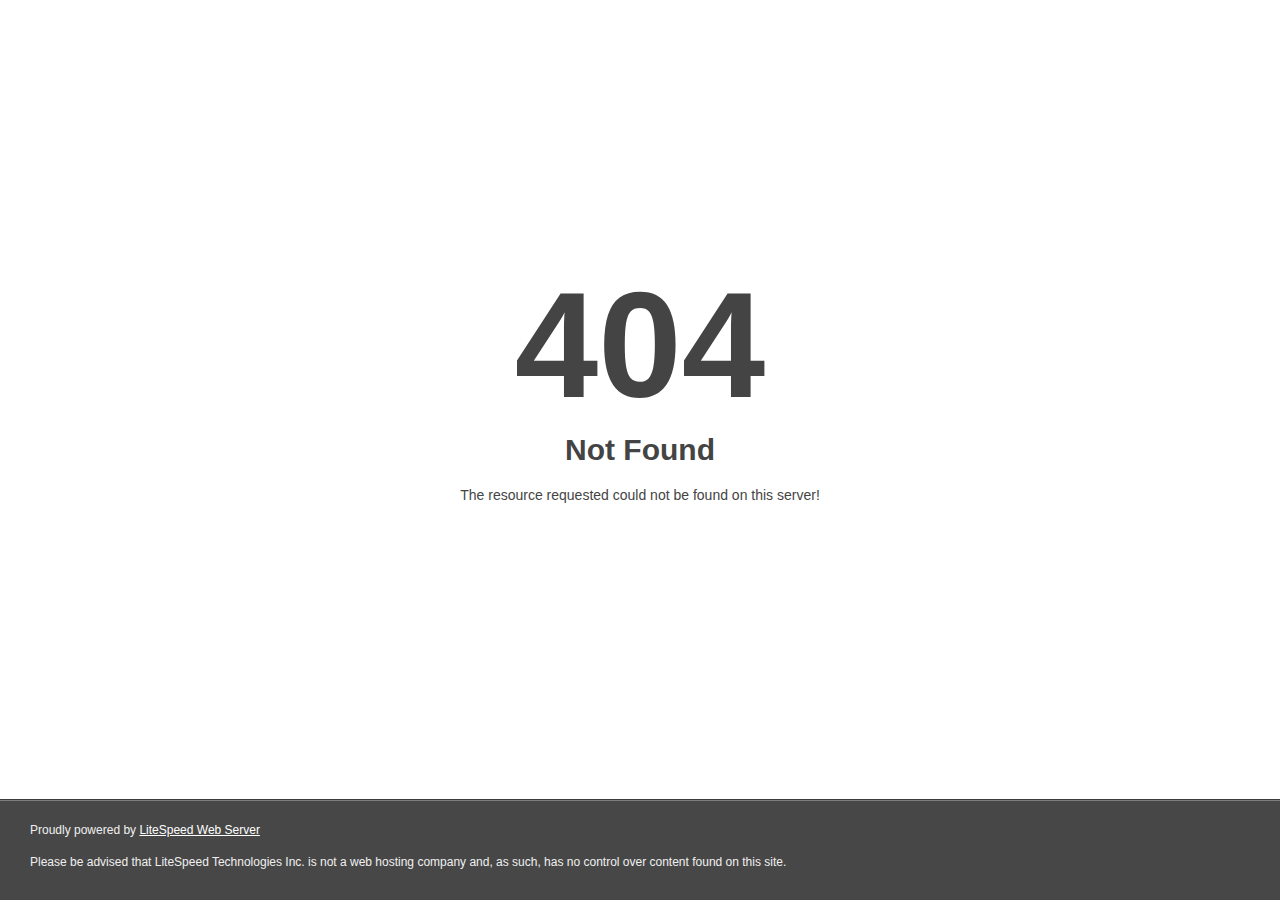
<file: documentation/sifulislam.html>
<!DOCTYPE html>
<html style="height:100%">
<head>
<meta name="viewport" content="width=device-width, initial-scale=1, shrink-to-fit=no">
<title> 404 Not Found
</title></head>
<body style="color: #444; margin:0;font: normal 14px/20px Arial, Helvetica, sans-serif; height:100%; background-color: #fff;">
<div style="height:auto; min-height:100%; ">     <div style="text-align: center; width:800px; margin-left: -400px; position:absolute; top: 30%; left:50%;">
        <h1 style="margin:0; font-size:150px; line-height:150px; font-weight:bold;">404</h1>
<h2 style="margin-top:20px;font-size: 30px;">Not Found
</h2>
<p>The resource requested could not be found on this server!</p>
</div></div><div style="color:#f0f0f0; font-size:12px;margin:auto;padding:0px 30px 0px 30px;position:relative;clear:both;height:100px;margin-top:-101px;background-color:#474747;border-top: 1px solid rgba(0,0,0,0.15);box-shadow: 0 1px 0 rgba(255, 255, 255, 0.3) inset;">
<br>Proudly powered by  <a style="color:#fff;" href="http://www.litespeedtech.com/error-page">LiteSpeed Web Server</a><p>Please be advised that LiteSpeed Technologies Inc. is not a web hosting company and, as such, has no control over content found on this site.</p></div></body></html>
</file>
<file: documentation/assets/css/documenter_style.css>
/*!
 * Documenter 2.0
 * http://rxa.li/documenter
 *
 * Copyright 2011, Xaver Birsak
 * http://revaxarts.com
 *
 */
html,body,div,span,applet,object,iframe,h1,h2,h3,h4,h5,h6,p,blockquote,a,abbr,acronym,address,big,cite,code,del,dfn,em,font,img,ins,kbd,q,s,samp,small,strike,strong,sub,sup,tt,var,dl,dt,dd,ol,ul,li,fieldset,form,label,legend,table,caption,tbody,tfoot,thead,tr,th,td{
	margin:0;
	padding:0;
	border:0;
	outline:0;
	font-weight:inherit;
	font-style:inherit;
	font-size:100%;
	font-family:inherit;
	vertical-align:baseline;
}
html { 
	font-size:101%;
	font-family:Arial,verdana,arial,sans-serif;
	font-size:12px;
	-webkit-text-size-adjust:none;
	color:#6F6F6F;
	background-color:#efefef;
}
body{
	min-height:100%;
	height:auto;
	width:100%;
}
footer, header, section {
	display:block;
}
a{ color:#6F6F6F; text-decoration:none; cursor:pointer; }
a:hover { text-decoration:underline }
p, ul, ol{
	margin:18px 0;
	line-height:1.5em;
}
li{
	list-style:none;
}
li.placeholder{
	height:70px;
	width:100%;
	font-size:16px;
}
hr { 
	display:block;
	height:0px;
	line-height:0px;
	border:0;
	border-top:1px solid #ddd;
	border-bottom:1px solid #aaa;
	margin:16px 0;
	padding:0;
	clear:both;
	float:none;
}
hr.notop{
	margin-top:0;
}
strong{
	font-weight:700;
}
#documenter_buttons{
	position:absolute;
	right:10px;
	margin-top:-30px;
}
.btn{
	cursor:pointer;
	width:auto;
	padding:7px 7px 8px;
	border-radius:3px;
	border:1px solid #ccc;
}
.btn:hover{
	border:1px solid #B1B4B0;
	box-shadow:0px 2px 2px rgba(0,0,0,0.1);
	-moz-box-shadow:0px 2px 2px rgba(0,0,0,0.1);
	-webkit-box-shadow:0px 2px 2px rgba(0,0,0,0.1);
	text-decoration:none;
}
.btn:active{
	border:1px solid #B1B4B0;
	box-shadow:inset 0px 2px 2px rgba(0,0,0,0.1);
	-moz-box-shadow:inset 0px 2px 2px rgba(0,0,0,0.1);
	-webkit-box-shadow:inset 0px 2px 2px rgba(0,0,0,0.1);
	background-color:#eee;
}

#documenter_content{
	position:absolute;
	right:18px;
	left:218px;
	padding-left:10px;
	padding-bottom:800px;
	min-height:100%;
	height:auto;
	z-index:1;
}
#documenter_sidebar{
	-moz-box-shadow:0 0 6px rgba(3,3,3,0.6);
	-webkit-box-shadow:0 0 6px rgba(3,3,3,0.6);
	box-shadow:0 0 6px rgba(3,3,3,0.6);
	position:fixed;
	left:0;
	width:200px;
	height:100%;
	min-height:100%;
	z-index:100;
}
#documenter_sidebar a{
	position:relative;
	z-index:100;
}
img{
	border:0;
}
#documenter_copyright{
	position:absolute;
	bottom:10px;
	font-size:10px;
	right:15px;
	width:200px;
	text-align:right;
	z-index:1
}
noscript{
	display:block;
	position:absolute;
	top:238px;
	margin:0 auto;
	width:800px;
	bottom:0;
	z-index:20;
}
noscript p{
	width:800px;
	font-size:20px;
	padding-top:20px;
	margin:0 auto;
	color:#4D4D4D;
}
.small{
	font-size:10px;
	letter-spacing:0;
}

/*----------------------------------------------------------------------*/
/* Sidebar
/*----------------------------------------------------------------------*/

#documenter_sidebar #documenter_logo{
	display:block;
	height:20%;
	max-height:200px;
	min-height:70px;
	width:200px;
	background-position:center center;
	background-repeat:no-repeat;
}
#documenter_sidebar ul{
	font-size:12px;
	font-weight:700;
	min-height:150px;
	height:75%;
	overflow:auto;
}

#documenter_sidebar ul li{
	text-align:right;
	padding:0;
}
#documenter_sidebar ul a{
	display:block;
	border-top:1px solid #ddd;
	border-bottom:1px solid #aaa;
	padding:6px 15px 7px 0;
	text-align:right;
}
#documenter_sidebar ul a:hover,#documenter_sidebar ul a.current{
	-webkit-text-shadow:none;
	-moz-text-shadow:none;
	text-shadow:none;
	text-decoration:none;
}
#documenter_sidebar ul li ul{
	border-top:0;
	font-size:10px;
	min-height:10px;
	height:auto;
	overflow:auto;
	margin:0;
	display:none;
}
#documenter_sidebar ul li ul li a{
	display:block;
	padding:4px 15px 5px 0;
	text-align:right;
}

/*----------------------------------------------------------------------*/
/* Content
/*----------------------------------------------------------------------*/

#documenter_cover{
	position:relative;
	height:800px;
	padding-top:200px !important;
}
#documenter_cover li{
	list-style:none !important;
	margin-left:0 !important;
}
#documenter_cover p{
	width:500px;
}
#documenter_content section{
	padding-top:70px;
}
#documenter_content h1{
	font-size:30px;
	font-weight:700;
}
#documenter_content h2{
	font-size:20px;
	margin-bottom:18px;
	font-weight:100;
}
#documenter_content h3{
	font-size:26px;
	margin:18px 0 0;
	font-weight:100;
}
#documenter_content h4{
	font-size:20px;
	margin:18px 0;
	font-weight:100;
}
#documenter_content h5{
	font-size:16px;
	margin:18px 0;
	font-weight:100;
}
#documenter_content h6{
	font-size:14px;
	margin:18px 0;
	font-weight:100;
}
#documenter_content p{
	margin:18px 0;
}
#documenter_content ol li{
	list-style:decimal;
	margin-left:36px;
}
#documenter_content ul li{
	list-style:square;
	margin-left:36px;
}
#documenter_content dl{
}
#documenter_content dl dt{
	padding-top:12px;
	font-weight:700;
	font-size:14px;
}
#documenter_content dl dd{
	padding-top:3px;
	margin-left:18px;
}
#documenter_content table{
	border-collapse:collapse;
}
#documenter_content table th{
	font-weight:700;
}
#documenter_content table th, #documenter_content table td{
	padding:3px;
	text-align:left;
}
#documenter_content code{
	font-family:"Courier New", Courier, monospace;
	font-size:12px;
}
#documenter_content .warning{
	padding:10px 10px 10px 30px;
	border:1px solid #D5D458;
	background-color:#F0FEB1;
	background-image:url(img/warning.png);
	background-repeat:no-repeat;
	background-position: 8px 11px;
}
#documenter_content .info{
	padding:10px 10px 10px 30px;
	border:1px solid #6AB3FF;
	background-color:#A3D0FF;
	background-image:url(img/info.png);
	background-repeat:no-repeat;
	background-position: 8px 11px;
}
#documenter_content div.alert {
  padding: 8px 35px 8px 14px;
  text-shadow: 0 1px 0 rgba(255, 255, 255, 0.5);
  background-color: #fcf8e3;
  border: 1px solid #fbeed5;
  -webkit-border-radius: 4px;
  -moz-border-radius: 4px;
  border-radius: 4px;
}
#documenter_content div.alert-success,#documenter_content  div.alert-success div.alert-heading {
  color: #468847;
}
#documenter_content div.alert-danger,#documenter_content  div.alert-error {
  background-color: #f2dede;
  border-color: #eed3d7;
}
#documenter_content div.alert-danger,
#documenter_content div.alert-error,
#documenter_content div.alert-danger div.alert-heading,
#documenter_content div.alert-error div.alert-heading {
  color: #b94a48;
}
#documenter_content div.alert-info {
  background-color: #d9edf7;
  border-color: #bce8f1;
}
#documenter_content div.alert-info,#documenter_content  div.alert-info div.alert-heading {
  color: #3a87ad;
}
#documenter_content div.alert-block {
  padding-top: 14px;
  padding-bottom: 14px;
}
#documenter_content div.alert-block > p,#documenter_content  div.alert-block > ul {
  margin-bottom: 0;
}
#documenter_content div.alert-block p + p {
  margin-top: 5px;
}





/*----------------------------------------------------------------------*/
/* Print Styles
/*----------------------------------------------------------------------*/

@media print {
	 * { background: transparent !important; color: black !important; text-shadow: none !important; filter:none !important;
	-ms-filter: none !important; } /* Black prints faster: sanbeiji.com/archives/953 */
	a, a:visited { color: #444 !important; text-decoration: underline; }
	a[href]:after { content: " (" attr(href) ")"; }
	abbr[title]:after { content: " (" attr(title) ")"; }
	.ir a:after, a[href^="javascript:"]:after, a[href^="#"]:after { content: ""; }  /* Don't show links for images, or javascript/internal links */
	pre, blockquote { border: 1px solid #999; page-break-inside: avoid; }
	thead { display: table-header-group; } /* css-discuss.incutio.com/wiki/Printing_Tables */
	tr, img { page-break-inside: avoid; }
	@page { margin: 0.5cm; }
	p, h2, h3 { orphans: 3; widows: 3; }
	h2, h3{ page-break-after: avoid; }
	hr { border-top:1px solid #000 !important;border-bottom:0 !important; }
	
	#documenter_sidebar{
		-moz-box-shadow:none;
		-webkit-box-shadow:none;
		box-shadow:none;
		position:absolute;
		left:10px;
		top:0;
		width:100%;
		margin-top:500px;
	}
	#documenter_sidebar ul:before { content: "Table of Contents"; }
	
	#documenter_sidebar ul{
		border:0 !important;
	}
	#documenter_sidebar ul li{
		border:0 !important;
		text-align:left;
	}
	#documenter_sidebar ul li a{
		border:0 !important;
		text-align:left;
		padding:4px;
	}
	#documenter_sidebar ul li a:hover{
		border:0 !important;
	}
	#documenter_sidebar #documenter_logo{
		display:none;
	}
	#documenter_sidebar #documenter_copyright{
		display:none;
	}
	#documenter_content{
		left:10px;
	}
	#documenter_cover{
		margin-bottom:300px;
	}
	#documenter_content .warning{
		background-image:url(img/warning.png) !important;
		background-repeat:no-repeat !important;
		background-position: 8px 11px !important;
	}
	#documenter_content .info{
		background-image:url(img/info.png) !important;
		background-repeat:no-repeat !important;
		background-position: 8px 11px !important;
	}
}
</file>
<file: documentation/assets/js/google-code-prettify/prettify.css>
.com { color: #93a1a1; }
.lit { color: #195f91; }
.pun, .opn, .clo { color: #93a1a1; }
.fun { color: #dc322f; }
.str, .atv { color: #D14; }
.kwd, .linenums .tag { color: #1e347b; }
.typ, .atn, .dec, .var { color: teal; }
.pln { color: #48484c; }

.prettyprint {
  padding: 8px;
  background-color: #f7f7f9;
  border: 1px solid #e1e1e8;
}
.prettyprint.linenums {
  -webkit-box-shadow: inset 40px 0 0 #fbfbfc, inset 41px 0 0 #ececf0;
     -moz-box-shadow: inset 40px 0 0 #fbfbfc, inset 41px 0 0 #ececf0;
          box-shadow: inset 40px 0 0 #fbfbfc, inset 41px 0 0 #ececf0;
}

/* Specify class=linenums on a pre to get line numbering */
ol.linenums {
  margin: 0 0 0 33px; /* IE indents via margin-left */
} 
ol.linenums li {
  padding-left: 12px;
  color: #bebec5;
  line-height: 18px;
  text-shadow: 0 1px 0 #fff;
}
</file>
<file: css/demo.css>
body {
	    font-family: 'Lato', sans-serif;
}

h1, h3, h3, h4, h5, h6 {
	    font-family: 'Lato', sans-serif;
	font-weight: 300;
	text-transform: uppercase;
	letter-spacing: 2px;
}

header {
	
}

.header-bg {
	    background-image: url(../images/bg-1.html);
    -webkit-background-size: cover;
    -moz-background-size: cover;
    -ms-background-size: cover;
    -o-background-size: cover;
    background-size: cover;
    background-position: 50% 50%;
    background-attachment: initial;
    background-repeat: no-repeat;
    background-color: transparent;
    padding: 30px 0;
    position: relative;
}

.header-bg::before {
  content: '';
  position: absolute;
  left: 0;
  right: 0;
  top: 0;
  bottom: 0;
  background-color: rgba(0, 0, 0, 0.4);
}


footer {
	padding: 90px 0 20px 0px;
	color: #545050;
}

.section {
	padding: 40px 0;
}

.section-header {
	padding-bottom: 30px;
}

.section-title {
	color: #333;
}

.font-raleway {
	    font-family: 'Lato', sans-serif;
	font-weight: 300;
}

.header-strips-one {
  color: #545050;
	width: 100%;
	height: 1px;
	position: relative;
	margin: 20px auto 19px;
	border-top: 1px solid rgba(23, 23, 23, 0.14);
}

.link {
	color: #666;
	text-decoration: none;
	text-align: center;
	font-size: 16px;
	display: block;
	margin-bottom: 0px;
}

.link:hover {
	color: #666;
	text-decoration: none;
	text-align: center;
}

img {
	margin: 0 auto;
}

.site-header {
	background-image: url(../images/bg_1.html);
	-webkit-background-size: cover;
	background-size: cover;
	background-repeat: no-repeat;
	background-position: 50% 0;
	background-attachment: fixed;
	padding: 150px 0;
	position: relative;
}

.section-container {
	position: relative;
	z-index: 10;
}

.overlay {
	z-index: 0;	
	top: 0;
	bottom: 0;
	left: 0;
	right: 0;
}





/**
 * ---------------------
 *   Defult Button Style
 * ---------------------
 */
.btn {
  position: relative;
  cursor: pointer;
  overflow: hidden;
  -webkit-user-select: none;
  -moz-user-select: none;
  -ms-user-select: none;
  user-select: none;
  -webkit-tap-highlight-color: transparent;
  vertical-align: middle;
  z-index: 1;
  will-change: opacity, transform;
  transition: all 0.3s ease-out;
  font-size: 16px;
  text-decoration: none;
  text-align: center;
  letter-spacing: 1px;
  border: none;
  border-radius: 50px;
  display: inline-block;
  height: 60px;
  line-height: 60px;
  outline: 0;
  padding: 0 0;
  text-transform: uppercase;
}
.btn .icon {
  font-size: 20px;
  position: relative;
  top: 4px;
}
.btn.right-icon .icon {
  padding-left: 5px;
}
.btn.left-icon .icon {
  padding-right: 5px;
}
.btn.btn-large {
  height: 55px;
  line-height: 60px;
}
.btn.btn-large .icon {
  font-size: 23px;
}
.btn.btn-fill {
  padding: 0 30px;
  min-width: 280px;
}
.btn.no-fill {
  font-weight: 700;
  height: auto;
  line-height: 1;
}
.btn.active.focus,
.btn.active:focus,
.btn.focus,
.btn:active.focus,
.btn:active:focus,
.btn:focus {
  outline: thin dotted;
  outline: 0px auto -webkit-focus-ring-color !important;
  outline-offset: -2px;
}

/**
 * ---------------------
 *   Defult Button Style
 * ---------------------
 */
.btn {
  color: #333740;
  background-color: transparent;
}
.btn .icon {
  color: #fc5f45;
}
.btn:hover {
  color: #fc5f45;
}
.btn.btn-fill {
  background: #0bceaf;
  color: #ffffff;
}
.btn.btn-fill:hover {
  color: #ffffff;
  background: #0aa88f;
}


.header .btn {
  -webkit-box-shadow: 0 1px 12px 0px rgba(51, 51, 51, 0.23) ;
  -moz-box-shadow: 0 1px 12px 0px rgba(51, 51, 51, 0.23) ;
  -ms-box-shadow: 0 1px 12px 0px rgba(51, 51, 51, 0.23) ;
  -o-box-shadow: 0 1px 12px 0px rgba(51, 51, 51, 0.23) ;
  box-shadow: 0 1px 12px 0px rgba(51, 51, 51, 0.23) ;
  background-color: #ffffff;
  color: rgba(35, 35, 35, 0.9);
  margin: 0 10px;
}

.btn-border:hover {
  background-color: #fff !important;
  color:  #fc492c !important;

}

@media (max-width: 991px){
	header {
	    padding: 150px 0 !important;
	}
}
@media (max-width: 768px){
	header {
	    padding: 100px 0 !important;
	}
}



.new {
    position: absolute;
    color: #fff !important;
    padding: 5px 20px;
    width: 102px; 
    top: 0;
    left: 50%;
    margin-left: -51px;
    margin-top: 15px !important;
    text-align: center;
    font-size: 13px;
    font-weight: 500 !important;
    background-color: #E60000;
        font-family: 'Lato', sans-serif;
    letter-spacing: 2px;
    box-shadow: 0 5px 65px 0 rgba(0, 0, 0, 0.15);
    -moz-box-shadow: 0 5px 65px 0 rgba(0, 0, 0, 0.15);
    -webkit-box-shadow: 0 5px 65px 0 rgba(0, 0, 0, 0.15);
    -o-box-shadow: 0 5px 65px 0 rgba(0, 0, 0, 0.15);
}

.inner-section h2 {
    font-size: 26px;
    line-height: 36px;
    margin-bottom: 0;
    color: #000;
    font-weight: bold;
    margin-top: 20px;
    margin-bottom: 10px;
}

.version-image .versions span {
    color: #232323;
    font-weight: 600;
    font-size: 20px;
    margin-top: 30px;
    margin-bottom: 12px;
    display: block;
}
</file>
<file: css/style.css>
/* ==================================================================
	1.0 CSS Reset
================================================================== */

html, body, div, span, applet, object, iframe,
h1, h2, h3, h4, h5, h6, p, blockquote, pre,
a, abbr, acronym, address, big, cite, code,
del, dfn, em, img, ins, kbd, q, s, samp,
small, strike, strong, sub, sup, tt, var,
b, u, i, center,
dl, dt, dd, ol, ul, li,
fieldset, form, label, legend,
table, caption, tbody, tfoot, thead, tr, th, td,
article, aside, canvas, details, embed, 
figure, figcaption, footer, header, hgroup, 
menu, nav, output, ruby, section, summary,
time, mark, audio, video {
	margin: 0;
	padding: 0;
	border: 0;
	font-size: 100%;
	font: inherit;
	vertical-align: baseline;
	    font-family: 'Lato', sans-serif;
}

article, aside, details, figcaption, figure, 
footer, header, hgroup, menu, nav, section {
	display: block;
}
body {
	line-height: 1;
}
ol, ul {
	list-style: none;
}
blockquote, q {
	quotes: none;
}
blockquote:before, blockquote:after,
q:before, q:after {
	content: '';
	content: none;
}
table {
	border-collapse: collapse;
	border-spacing: 0;
}

.link {transition: all 0.9s ease 0s;-moz-transition: all 0.9s ease 0s;-webkit-transition: all 0.9s ease 0s;-o-transition: all 0.9s ease 0s;}

/* ==================================================================
	2.0 Bootstrap fix for WinPhone 8 and IE10 
================================================================== */

@-webkit-viewport   { width: device-width; }
@-moz-viewport      { width: device-width; }
@-ms-viewport       { width: device-width; }
@-o-viewport        { width: device-width; }
@viewport           { width: device-width; }


/* ==================================================================
	3.0 Basic Document Styles
================================================================== */

body {
	line-height: 1;
	color: #fff;
	font-size: 16px;
    font-family: 'Lato', sans-serif;
	font-style: normal;
	font-weight: normal;
	line-height: 28px;
	/*background: #f0f0f0;*/
	-webkit-font-smoothing: antialiased;
	-webkit-text-size-adjust: 100%;
	overflow-x: hidden;
	white-space: normal;
	position: relative;
}

input,
select,
textarea { 
	font-size: 16px;
	    font-family: 'Lato', sans-serif;
	font-style: normal;
	font-weight: 300;
}


/* ==================================================================
	4.0 Typography
================================================================== */

h1, h2, h3, h4, h5, h6 {
	font-weight: 300;
	margin-bottom: 10px;
	line-height: 1.2em;
}

h1 {
	    font-family: 'Lato', sans-serif;
	font-size: 62px;
	position: relative;
	margin-bottom: 0px;
}

h2 {
	    font-family: 'Lato', sans-serif;
	font-size: 48px;
	position: relative;
}

h3 {
	    font-family: 'Lato', sans-serif;
	font-size: 30px;
}

h4 {
	    font-family: 'Lato', sans-serif;
	font-size: 22px;
}

h5 {
	    font-family: 'Lato', sans-serif;
	font-size: 20px;
}

h6 {
	    font-family: 'Lato', sans-serif;
	font-size: 18px;
}

p {
	margin-bottom: 20px;
}

p.lead {
        font-family: 'Lato', sans-serif;
    font-size: 35px;
    line-height: 46px;
    padding: 0;
    font-weight: 300;
    margin-bottom: 65px;
    letter-spacing: 1px;
    color: #fff;
    margin-top: 15px;
}

.section-title {
	text-align: center;
	letter-spacing: 0;
	margin-bottom: 20px;
	-webkit-backface-visibility: hidden;
	   -moz-backface-visibility: hidden;
        -ms-backface-visibility: hidden;
    color: #fff;
    font-weight: 200;
	position: relative;
}

a, a > * {
	color: #2a6496;
	text-decoration: none;
	-webkit-transition: all .3s ease-in-out;
	-moz-transition: all .3s ease-in-out;
	-ms-transition: all .3s ease-in-out;
	-o-transition: all .3s ease-in-out;
	transition: all .3s ease-in-out;
}

a:hover, a > *:hover, a:focus {
	text-decoration: none;
	outline: 0;
}

em {
	font-style: italic;
}

strong {
	font-weight: 700;
}

.color-white {
	color: #fff;
}


/* ==================================================================
	5.0 Basic Layout Styles
================================================================== */

section {
	text-align: center;
}

.text-left {
	text-align: left !important;
}

.text-right { 
	text-align: right !important;
}

.text-center {
	text-align: center !important;
}

.text-justify {
	text-align: justify !important;
}

.font-thin {
	font-weight: 100 !important;
}

.font-light {
	font-weight: 300 !important;
}

.font-normal {
	font-weight: 400 !important;
}

.font-medium {
	font-weight: 500 !important;
}

.font-bold {
	font-weight: 700 !important;
}

.font-ultrabold {
	font-weight: 900 !important;
}

.float-left {
	float: left !important;
}

.float-right {
	float: right !important;
}

.center {
	margin-left: auto;
	margin-right: auto;
	display: block;
}

.clear {
	clear: both;
}

.all-margin {
	margin: 20px !important;
}

.left-margin {
	margin-left: 20px !important;
}

.right-margin {
	margin-right: 20px !important;
}

.top-margin {
	margin-top: 20px !important;
}

.bottom-margin {
	margin-bottom: 7px !important;
}

.no-margin {
	margin: 0 !important;
}

.no-left-margin {
	margin-left: 0 !important;
}

.no-right-margin {
	margin-right: 0 !important;
}

.no-top-margin {
	margin-top: 0 !important;
}

.no-bottom-margin {
	margin-bottom: 0 !important;
}

.no-padding {
	padding: 0 !important;
}

.no-left-padding {
	padding-left: 0 !important;
}

.no-right-padding {
	padding-right: 0 !important;
}

.no-top-padding {
	padding-top: 0 !important;
}

.no-bottom-padding {
	padding-bottom: 0 !important;
}

.csstransitions .animated,
.animated {
    visibility: hidden;
}

.csstransitions .visible {
    visibility: visible;
}

.video-container {
	width: 100%;
	height: 100%;
}

.img-rounded {
	border-radius: 100%;
}

.img-center {
	display: block;
	margin: 0 auto;
}

.position-relative {
	position: relative;
}


/* ==================================================================
	6.0 Forms
================================================================== */

input, textarea, select {
	background: #fff;
	outline: none;
	-webkit-appearance: none;
	color: #333;
	border: 0px solid #fff;
	padding: 11px 25px;
	margin: 0px;
	font-style: italic;
	font-weight: 400;
	line-height: 1.42857143;
	-webkit-box-shadow: none;
	-moz-box-shadow: none;
	box-shadow: none;
	height: auto;
	margin-bottom: 20px;
	-webkit-box-sizing: border-box;
       -moz-box-sizing: border-box;
            box-sizing: border-box;
	-webkit-transition: background-color .3s ease, border .3s ease, color .3s ease;
	   -moz-transition: background-color .3s ease, border .3s ease, color .3s ease;
	    -ms-transition: background-color .3s ease, border .3s ease, color .3s ease;
	     -o-transition: background-color .3s ease, border .3s ease, color .3s ease;
	        transition: background-color .3s ease, border .3s ease, color .3s ease;
	-webkit-border-radius: 27px;
	-moz-border-radius: 27px;
	border-radius: 27px;
}

textarea {
	width: 100%;
	padding: 10px 20px;
	resize: both;
	margin-top: 0px;
	font-style: italic;
	height: 150px;
}
	
input:hover, textarea:hover, select:hover {
	color: #333;
}
	
input:focus, textarea:focus, select:focus {
	color: #333;
}

input[type="submit"], button {
	width: auto;
	font-style: normal;
	background: #fff;
	color: #333;
	cursor: pointer;
	border: 1px solid #fff;
	padding: 12px 20px;
}

input[type="submit"]:hover, button:hover {
	color: #333;
}

select, option {
	cursor: pointer;
}

input[type="checkbox"] {
	-webkit-appearance: checkbox;
}

input[type="radio"] {
	-webkit-appearance: radio;
}

input::-webkit-input-placeholder, textarea::-webkit-input-placeholder { color: #333; }

input:-moz-placeholder, textarea:-moz-placeholder { color: #333; }

input.placeholder, textarea.placeholder { color: #333; }

input[placeholder] { text-overflow: ellipsis; }

::-moz-placeholder { text-overflow: ellipsis; } /* firefox 19+ */

input:-moz-placeholder { text-overflow: ellipsis; }

.form {
	position: relative;
	overflow: hidden;
}

.form-container {
	padding-top: 40px;
	position: relative;
	overflow: hidden;
	padding-bottom: 30px;
}

.form-note {
	color: #333;
	font-style: italic;
	margin: 24px 0;
}

.success-message {
	padding-top: 10px;
	color: #fff;	
	font-size: 14px;
	font-weight: 300;
	display: none;
}

.error-message {
	padding-top: 10px;
	color: #fff;	
	font-size: 14px;
	font-weight: 300;
	display: none;
}

.success-message,
.error-message {
	max-width: 500px;
	margin: 0 auto;
}

.contact-form input[type="text"], .contact-form input[type="email"] {
	width: 100%;
}

.contact-form input, .contact-form textarea, .contact-form select {
	background: transparent;
	outline: none;
	-webkit-appearance: none;
	color: #fff;
	border-bottom: 1px solid #fff;
	padding: 9px 20px;
	margin: 0px;
	font-style: italic;
	-webkit-box-shadow: none;
	-moz-box-shadow: none;
	box-shadow: none;
	height: auto;
	margin-bottom: 20px;
	-webkit-box-sizing: border-box;
	-moz-box-sizing: border-box;
	box-sizing: border-box;
	-webkit-transition: background-color .3s ease, border .3s ease, color .3s ease;
	-moz-transition: background-color .3s ease, border .3s ease, color .3s ease;
	-ms-transition: background-color .3s ease, border .3s ease, color .3s ease;
	-o-transition: background-color .3s ease, border .3s ease, color .3s ease;
	transition: background-color .3s ease, border .3s ease, color .3s ease;
	position: relative; 
	-webkit-border-radius: 0px;
	-moz-border-radius: 0px;
	border-radius: 0px;
}

.contact-form textarea {
	margin-bottom: 18px;
}

.contact-form .input-error {
	border-color: #ed5555;
}


.contact-form .response-message {
	margin: 20px 0 30px 0;
	font-size: 18px;
	font-weight: 300;
	color: #fff;
}

/* WebKit browsers */
.contact-form input::-webkit-input-placeholder,
.contact-form textarea::-webkit-input-placeholder { 
    color: #fff;
}
.contact-form :-moz-placeholder { /* Mozilla Firefox 4 to 18 */
    color: #fff;
    opacity:  1;
}
.contact-form ::-moz-placeholder { /* Mozilla Firefox 19+ */
    color: #fff; 
    opacity:  1;
}
.contact-form :-ms-input-placeholder { /* Internet Explorer 10+ */
   color: #fff;
}

/* WebKit browsers */
input::-webkit-input-placeholder,
textarea::-webkit-input-placeholder { 
    color: #333;
}
:-moz-placeholder { /* Mozilla Firefox 4 to 18 */
    color: #333;
    opacity:  1;
}
::-moz-placeholder { /* Mozilla Firefox 19+ */
    color: #333; 
    opacity:  1;
}
:-ms-input-placeholder { /* Internet Explorer 10+ */
   color: #333;
}

.subscription-form {
	display: table;
	margin: 0 auto;
}

.subscription-form input {
	float: left;
	display: inline-block;
	border: none;
}

.subscription-form input[type="email"] {
	min-width: 270px;
}

.subscription-form button {
	margin: 0 5px;
	float: left;
}


/* ==================================================================
	7.0 Preloader
================================================================== */

#preloader {
    position: fixed;
    top: 0;
    left: 0;
    right: 0;
    bottom: 0;
    background-color: #ffffff;
    z-index: 10001;
}

#loading-animation {
    width: 120px;
    height: 128px;
    position: absolute;
    left: 50%;
    top: 50%;
    background-image: url(images/loading-animation.html); 
    background-repeat: no-repeat;
    background-position: center;
    margin: -60px 0 0 -64px;
}


/* ==================================================================
	8.0 Section Styles
================================================================== */

.section {
	position: relative;
	width: 100%;
	overflow: hidden;
	padding: 90px 0;
	z-index: 10;
}

.section.fullscreen {
	display: table;
	height: 700px;
	padding: 0;
}

.section.fullscreen .section-container {
	display: table-cell;
	vertical-align: middle;
	margin: auto;
	overflow: hidden;
}

.section-header {
	padding-bottom: 0px;
}


/* ==================================================================
	9.0 Video Background
================================================================== */

#video_background {
	position: fixed;
	bottom: 0;
	right: 0;
	min-width: 100%;
	min-height: 100%;
	width: auto;
	height: auto;
	z-index: -1000;
	overflow: hidden;
	-webkit-backface-visibility: hidden;
	-webkit-transform: translateZ(0);
}


/*==================================================================
	10.0 Home Section - Slider
================================================================== */

.home {
	position: relative;
	height: auto;
	width: 100%;
	overflow: hidden;
	display: block;
	padding: 90px 0;
}

.home.fullscreen {
	height: 700px;
}

.home .section-container {
	z-index: 10;
	position: relative;
}

.home h1 {
	margin-top: 30px;
}

.home h1,
.home h2,
.home h3,
.home h4,
.home h5,
.home h6 {
	font-weight: 300;
	margin-bottom: 30px;
}

.home h1 {
	font-size: 52px;
}

.home h2 {
	font-size: 42px;
}

.home h3 {
	font-size: 30px;
}

.slide-content {
	color: #fff;
}

.owl-item {
	float: none !important;
	display: table-cell;
	vertical-align: middle;
}


/* ==================================================================
	11.0 Navigation
================================================================== */

.navigation {
	margin: 0;
	padding: 0;
	background: transparent;
	border: none;
	position: absolute;
	top: 0;
	left: 0;
	right: 0;
	z-index: 10000;
	-webkit-backface-visibility: hidden;
	-webkit-transform: translateZ(0);
	-webkit-transition: position .5s ease;
	-moz-transition: position .5s ease;
	-ms-transition: position .5s ease;
	-o-transition: position .5s ease;
	transition: position .5s ease;
	box-shadow: 0 0 0 rgba(0,0,0,0);
	max-width: 1200px;
	width: 100%;
	margin: 0 auto;
}

.navigation.animated_nav {
	background: #fff;
	max-width: 100%;
	margin: 0 auto;
}

.navigation.navbar-fixed-top {
	position: fixed;
}

.navigation .container {
	width: 100%;
}

.navigation .nav_border {
	height: 1px;
	position: absolute;
	bottom: 0;
	left: 15px;
	right: 15px;
	background: #fff;
	z-index: -1;
	opacity: 1;
	-webkit-transition: all .3s ease;
	-moz-transition: all .3s ease;
	-ms-transition: all .3s ease;
	-o-transition: all .3s ease;
	transition: all .3s ease;
	opacity: 0.5;
}

.navigation.animated_nav .nav_border {
	background: rgba(225,225,225,0.5);
	left: 0;
	right: 0;
}

.navigation .navbar-brand {
	display: block;
	float: left;
	padding: 15px 15px;
	line-height: 60px;
	position: relative;
	height: 90px;
}

.navigation .navbar-brand img {
	vertical-align :middle;
}

.navigation.animated_nav .navbar-brand {
	padding: 20px 15px;
}

.nav-logo {
	width: auto;
	height: 100%;
}

.navigation .navbar-collapse { 
	border-top: 0px solid transparent;
	box-shadow: none;
}

.navigation .navbar-toggle { 
	border: 1px solid #dedede;
	border-radius: 0px;
	margin-top: 13px;
}

.navigation .navbar-toggle:hover { 
	background: #7da7f3;
}

.navigation.animated_nav .navbar-toggle { 
	border: 1px solid #dedede;
}

.navigation .navbar-toggle .icon-bar { 
	background: #dedede;
	border-radius: 0px;
}

.navigation .nav > li {
	min-height: 60px;
	margin: 0 10px;
}

.navigation .nav > li > a {
	font: 14px 'Open Sans', Arial, sans-serif; 
	font-weight: 300;
	letter-spacing: 1px; 
	float: none;
	line-height: 40px;
	color: #fff;
	text-decoration: none;
	position: relative;
	padding: 0;
	padding-top: 25px;
	padding-bottom: 25px;
	cursor: pointer;
	box-shadow: inset 0px -1px 0px transparent;
}

.navigation .nav > li > a.active {
	box-shadow: inset 0px -1px 0px #fff;
}

.navigation.animated_nav .nav > li > a {
	padding-top: 20px;
	padding-bottom: 20px;
}

.navigation .nav > li > a i {
	color: #fff;
}

.navigation.animated_nav .nav > li > a,
.navigation.animated_nav .nav > li > a i {
	color: #333;
}

.navigation .nav > li > a:hover {
	background: transparent;
}

.navigation .nav > li.current > a {
	background: transparent;
	color: #fff;
}

.nav > li > a:hover, .nav > li > a:focus {
    text-decoration: none;
    background-color: #fff;
}

.navigation.animated_nav .nav > li.current > a {
	color: #7da7f3;
}

.nav > li > a:hover, .nav > li > a:focus {
	text-decoration: none;
	background-color: transparent;
}

.logo {
	max-width: 110px;
}

.logo-mobile {
	display: none;
	max-width: 110px;
}


/* ==================================================================
	12.0 Counter
================================================================== */

#counter {
	color: #fff;
	overflow: hidden;
}

.counter-container {
	display: table;
	margin: 0 auto;
}

#counter .counter-box {
	display: block;
	width: 190px;
	text-align: center;
	overflow: hidden;
	padding: 10px 35px;
	float: left;
	margin: 25px 0;
	border-right: 1px solid #fff;
	position: relative;
}

#counter .last {
	border-right: 0px solid #fff;
}

#counter .number {
	font-size: 80px;
	text-align: center;
	    font-family: 'Lato', sans-serif;
	font-weight: 700;
	line-height: 1;
}

#counter span {
	display: block;
	font-size: 21px;
	text-align: center;
	    font-family: 'Lato', sans-serif;
	font-weight: 300;
}


/*==================================================================
	13.0 Services
================================================================== */

.service-icon {
	font-size: 75px;
	color: #fff;
	margin-bottom: 20px;
}

.service h3 {
	margin-bottom: 10px;
}


/*==================================================================
	14.0 Footer
================================================================== */

.site-footer {
	padding: 90px 0;
	position: relative;
	text-align: center;
	border-top: 0px solid #fff;
	color: #fff;
	z-index: 10;
}


/*	14.1 Socials icons
	-------------------------------------------------------------- */	
.socials-icons {
	margin: 0 auto;
	position: absolute;
	bottom: 0;
	left: 0;
	right: 0;
	display: block;
	height: 70px;
	z-index: 10;
}

.socials-icons ul  {
	margin: 0 auto;
	text-align: center;
	display: table;
	height: 50px;
	margin-bottom: 20px;
}
	
.socials-icons li {
	margin: 0;
	display: inline-block;
}

.socials-icons li a {
	display: block;
	background: transparent;
	position: relative;
	width: 50px;
	height: 50px;
	text-align: center;
	line-height: 50px;
	-webkit-transition: all .3s ease-in-out;
	-moz-transition: all .3s ease-in-out;
	-ms-transition: all .3s ease-in-out;
	-o-transition: all .3s ease-in-out;
	transition: all .3s ease-in-out;
}

.socials-icons li a i.fa {
	color: #fff;
	line-height: 50px;
	font-size: 21px;
}

.socials-icons li a:hover i.fa {
	color: #fff;
}


/* ==================================================================
	15.0 OWLCarousel
================================================================== */

.owl-carousel .owl-wrapper-outer {
    overflow: visible !important;
}

/* Styling Pagination*/
.owl-theme .owl-controls .owl-page span{
	width: 16px !important;
	height: 16px !important;
	filter: Alpha(Opacity=100) !important;/*IE7 fix*/
	opacity: 1 !important;
	background: transparent !important;
	border: 2px solid rgba(50,50,50,0.3);
	-webkit-transition: all .3s ease-in-out;
	-moz-transition: all .3s ease-in-out;
	-ms-transition: all .3s ease-in-out;
	-o-transition: all .3s ease-in-out;
	transition: all .3s ease-in-out;
}

.owl-theme .owl-controls .owl-page.active span,
.owl-theme .owl-controls.clickable .owl-page:hover span{
	border: 2px solid rgba(50,50,50,0.8);
}


/* ==================================================================
	16.0 Buttons
================================================================== */

.btn:focus,
.btn:active:focus,
.btn.active:focus,
.default-button:focus,
.sm-button:focus,
.border-button:focus,
.border-sm-button:focus  {
	outline: none;
	outline-offset: 0px;
	text-decoration: none;
}


/*	16.1 Default Buttons
	-------------------------------------------------------------- */

/* Button Top Effect */
.btn-top {
	width: 100% !important;
}
.btn-top:after {
  width: 100%;
  height: 0;
  top: 0;
  left: 0;
  background: #fff;
}
.btn-top:after {
  content: '';
  position: absolute;
  z-index: -1;
  -webkit-transition: all 0.3s;
  -moz-transition: all 0.3s;
  transition: all 0.3s;
  background-color: #39C252;
}
.btn-top:hover,
.btn-top:active,
.btn-top:focus {
  background-color: transparent !important;
  outline: 0 !important;
}
.btn-top:hover:after,
.btn-top:active:after,
.btn-top:focus:after,
.btn-top:hover:after,
.btn-top:active:after,
.btn-top:focus:after {
  height: 100%;
}

.default-button {
	display: inline-block !important;
	border: 1px solid #39C252;
	padding: 14px 50px;
	color: #39C252;
	line-height: 22px;
	font-size: 16px;
	outline: none;
	outline-offset: 0px;
	font-weight: 400;
	margin-top: 5px;
	position: relative;
	margin-bottom: 5px;
	-webkit-transition: all .3s ease-in-out;
	-moz-transition: all .3s ease-in-out;
	-ms-transition: all .3s ease-in-out;
	-o-transition: all .3s ease-in-out;
	transition: all .3s ease-in-out;
	box-shadow: none;
}

.default-button:hover,
.default-button:focus {
	color: #fff;
	opacity: 1;
}

.default-button i,
.default-button:hover i,
.default-button:focus i {
	color: #333;
}

/*	16.2 Small Buttons
	-------------------------------------------------------------- */
.sm-button {
	display: inline-block !important;
	background: #fff;
	-webkit-border-radius: 27px;
	-moz-border-radius: 27px;
	border-radius: 27px;
	padding: 6px 25px;
	color: #333;
	line-height: 22px;
	font-size: 16px;
	outline: none;
	outline-offset: 0px;
	font-weight: 400;
	margin-top: 5px;
	margin-bottom: 5px;
	-webkit-transition: all .3s ease-in-out;
	-moz-transition: all .3s ease-in-out;
	-ms-transition: all .3s ease-in-out;
	-o-transition: all .3s ease-in-out;
	transition: all .3s ease-in-out;
}

.sm-button:hover,
.sm-button:focus {
	color: #333;
	opacity: 0.8;
}

.sm-button i,
.sm-button:hover i,
.sm-button:focus i {
	color: #333;
}

/*	16.3 Border Buttons
	-------------------------------------------------------------- */

.border-button {
	display: inline-block !important;
	background: transparent;
	-webkit-border-radius: 27px;
	-moz-border-radius: 27px;
	border-radius: 27px;
	padding: 9px 50px;
	color: #fff;
	line-height: 22px;
	font-size: 16px;
	outline: none;
	outline-offset: 0px;
	font-weight: 400;
	margin-top: 5px;
	margin-bottom: 5px;
	border: 2px solid #fff;
	-webkit-transition: all .3s ease-in-out;
	-moz-transition: all .3s ease-in-out;
	-ms-transition: all .3s ease-in-out;
	-o-transition: all .3s ease-in-out;
	transition: all .3s ease-in-out;
}

.border-button:hover,
.border-button:focus {
	background: #fff;
	color: #333;
	opacity: 0.8;
}

.border-button i,
.border-button:hover i,
.border-button:focus i {
	color: #333;
}

/*	16.4 Small Border Buttons
	-------------------------------------------------------------- */

.border-sm-button {
	display: inline-block !important;
	background: transparent;
	-webkit-border-radius: 27px;
	-moz-border-radius: 27px;
	border-radius: 27px;
	padding: 6px 25px;
	color: #333;
	line-height: 22px;
	font-size: 16px;
	outline: none;
	outline-offset: 0px;
	font-weight: 400;
	margin-top: 5px;
	margin-bottom: 5px;
	border: 2px solid #fff;
	-webkit-transition: all .3s ease-in-out;
	-moz-transition: all .3s ease-in-out;
	-ms-transition: all .3s ease-in-out;
	-o-transition: all .3s ease-in-out;
	transition: all .3s ease-in-out;
}

.border-sm-button:hover,
.border-sm-button:focus {
	background: #fff;
	color: #333;
	opacity: 0.8;
}

.border-sm-button i,
.border-sm-button:hover i,
.border-sm-button:focus i {
	color: #333;
}
	
/*	16.5 Buttons Styles
	-------------------------------------------------------------- */	

/* Border Blue */
.border-bt-blue {
	border-color: #7da7f3;
	color: #7da7f3;
}

.border-bt-blue:hover,
.border-bt-blue:focus {
	background: #7da7f3;
	color: #fff;
	opacity: 0.8;
}

.border-bt-blue i {
	color: #7da7f3;
}

.border-bt-blue:hover i,
.border-bt-blue:focus i {
	color: #fff;
}

/* Border Green */
.border-bt-green {
	border-color: #5cb85c;
	color: #5cb85c;
}

.border-bt-green:hover,
.border-bt-green:focus {
	background: #5cb85c;
	color: #fff;
	opacity: 0.8;
}

.border-bt-green i {
	color: #5cb85c;
}

.border-bt-green:hover i,
.border-bt-green:focus i {
	color: #fff;
}

/* Border Turkus */
.border-bt-turkus {
	border-color: #31b0d5;
	color: #31b0d5;
}

.border-bt-turkus:hover,
.border-bt-turkus:focus {
	background: #31b0d5;
	color: #fff;
	opacity: 0.8;
}

.border-bt-turkus i {
	color: #31b0d5;
}

.border-bt-turkus:hover i,
.border-bt-turkus:focus i {
	color: #fff;
}

/* Border Orange */
.border-bt-orange {
	border-color: #f0ad4e;
	color: #f0ad4e;
}

.border-bt-orange:hover,
.border-bt-orange:focus {
	background: #f0ad4e;
	color: #fff;
	opacity: 0.8;
}

.border-bt-orange i {
	color: #f0ad4e;
}

.border-bt-orange:hover i,
.border-bt-orange:focus i {
	color: #fff;
}

/* Border Red */
.border-bt-red {
	border-color: #DD4B39;
	color: #DD4B39;
}

.border-bt-red:hover,
.border-bt-red:focus {
	background: #DD4B39;
	color: #fff;
	opacity: 0.8;
}

.border-bt-red i {
	color: #DD4B39;
}

.border-bt-red:hover i,
.border-bt-red:focus i {
	color: #fff;
}

/* Border Grey */
.border-bt-grey {
	border-color: #dedede;
	color: #919191;
}

.border-bt-grey:hover,
.border-bt-grey:focus {
	background: #dedede;
	color: #333;
	opacity: 0.8;
}

.border-bt-grey i {
	color: #dedede;
}

.border-bt-grey:hover i,
.border-bt-grey:focus i {
	color: #333;
}

/* Blue */
.bt-blue {
	background: #7da7f3;
	color: #fff;
}

.bt-blue:hover,
.bt-blue:focus {
	color: #fff;
	opacity: 0.8;
}

.bt-blue i,
.bt-blue:hover i,
.bt-blue:focus i {
	color: #fff;
}

/* Green */
.bt-green {
	background: #5cb85c;
	color: #fff;
}

.bt-green:hover,
.bt-green:focus {
	color: #fff;
	opacity: 0.8;
}

.bt-green i,
.bt-green:hover i,
.bt-green:focus i {
	color: #fff;
}

/* Turkus */
.bt-turkus {
	background: #31b0d5;
	color: #fff;
}

.bt-turkus:hover,
.bt-turkus:focus {
	color: #fff;
	opacity: 0.8;
}

.bt-turkus i,
.bt-turkus:hover i,
.bt-turkus:focus i {
	color: #fff;
}

/* Orange */
.bt-orange {
	background: #f0ad4e;
	color: #fff;
}

.bt-orange:hover,
.bt-orange:focus {
	color: #fff;
	opacity: 0.8;
}

.bt-orange i,
.bt-orange:hover i,
.bt-orange:focus i {
	color: #fff;
}

/* Red */
.bt-red {
	background: #DD4B39;
	color: #fff;
}

.bt-red:hover,
.bt-red:focus {
	color: #fff;
	opacity: 0.8;
}

.bt-red i,
.bt-red:hover i,
.bt-red:focus i {
	color: #fff;
}

/* Grey */
.bt-grey {
	background: #dedede;
	color: #333;
}

.bt-grey:hover,
.bt-grey:focus {
	color: #333;
	opacity: 0.8;
}

.bt-grey i,
.bt-grey:hover i,
.bt-grey:focus i {
	color: #333;
}

/* Transparent */
.bt-transparent {
	background: transparent;
	color: #fff;
}

.bt-transparent:hover,
.bt-transparent:focus {
	color: #fff;
	opacity: 0.8;
}

.bt-transparent i,
.bt-transparent:hover i,
.bt-transparent:focus i {
	color: #fff;
}

/* Transparent Dark */
.bt-transparent-dark {
	background: transparent;
	color: #333;
}

.bt-transparent-dark:hover,
.bt-transparent-dark:focus {
	color: #333;
	opacity: 0.8;
}

.bt-transparent-dark i,
.bt-transparent-dark:hover i,
.bt-transparent-dark:focus i {
	color: #333;
}


/* ==================================================================
	17.0 Overlay Styles
================================================================== */

.overlay {
	position: absolute;
	top: 0;
	bottom: 0;
	left: 0;
	right: 0;
	z-index: 0;
	-webkit-transition: all .3s ease-in-out;
	-moz-transition: all .3s ease-in-out;
	-ms-transition: all .3s ease-in-out;
	-o-transition: all .3s ease-in-out;
	transition: all .3s ease-in-out;
}

.page-overlay.active {
	top: 121px;
}

.color-overlay,
.gradient-overlay {
	position: absolute;
	width: 100%;
	height: 100%;
	top: 0;
	bottom: 0;
	left: 0;
	right: 0;
}

.background-space {
	position: absolute;
	width: 100%;
	height: 350px;
	bottom: 0;
	left: 0;
	right: 0;
	z-index: -1;
}

.apace-100 {
	height: 100px;
}

.apace-150 {
	height: 150px;
}

.apace-200 {
	height: 200px;
}

.apace-250 {
	height: 250px;
}

.apace-300 {
	height: 300px;
}

/*	17.1 Background Color Styles
	-------------------------------------------------------------- */	
.background-white {
	background: #fff;
}

.background-grey {
	background: #fcfcfc; /* Old browsers */
	/* IE9 SVG, needs conditional override of 'filter' to 'none' */
	background: url([data-uri]);
	background: -moz-linear-gradient(top,  #fcfcfc 0%, #f8fafa 100%); /* FF3.6+ */
	background: -webkit-gradient(linear, left top, left bottom, color-stop(0%,#fcfcfc), color-stop(100%,#f8fafa)); /* Chrome,Safari4+ */
	background: -webkit-linear-gradient(top,  #fcfcfc 0%,#f8fafa 100%); /* Chrome10+,Safari5.1+ */
	background: -o-linear-gradient(top,  #fcfcfc 0%,#f8fafa 100%); /* Opera 11.10+ */
	background: -ms-linear-gradient(top,  #fcfcfc 0%,#f8fafa 100%); /* IE10+ */
	background: linear-gradient(to bottom,  #fcfcfc 0%,#f8fafa 100%); /* W3C */
	filter: progid:DXImageTransform.Microsoft.gradient( startColorstr='#fcfcfc', endColorstr='#f8fafa',GradientType=0 ); /* IE6-8 */
}

.background-color {
	background: #7da7f3;
}

.background-blue-dark {
	background: #000a1e;
}

/*	17.2 Gradient Background Styles
	-------------------------------------------------------------- */	
.gradient-0 {
	background: rgb(125,167,243); /* Old browsers */
	/* IE9 SVG, needs conditional override of 'filter' to 'none' */
	background: url([data-uri]);
	background: -moz-linear-gradient(top,  rgba(125,167,243,1) 0%, rgba(77,178,197,1) 50%, rgba(66,238,231,1) 100%); /* FF3.6+ */
	background: -webkit-gradient(linear, left top, left bottom, color-stop(0%,rgba(125,167,243,1)), color-stop(50%,rgba(77,178,197,1)), color-stop(100%,rgba(66,238,231,1))); /* Chrome,Safari4+ */
	background: -webkit-linear-gradient(top,  rgba(125,167,243,1) 0%,rgba(77,178,197,1) 50%,rgba(66,238,231,1) 100%); /* Chrome10+,Safari5.1+ */
	background: -o-linear-gradient(top,  rgba(125,167,243,1) 0%,rgba(77,178,197,1) 50%,rgba(66,238,231,1) 100%); /* Opera 11.10+ */
	background: -ms-linear-gradient(top,  rgba(125,167,243,1) 0%,rgba(77,178,197,1) 50%,rgba(66,238,231,1) 100%); /* IE10+ */
	background: linear-gradient(to bottom,  rgba(125,167,243,1) 0%,rgba(77,178,197,1) 50%,rgba(66,238,231,1) 100%); /* W3C */
	filter: progid:DXImageTransform.Microsoft.gradient( startColorstr='#7da7f3', endColorstr='#42eee7',GradientType=0 ); /* IE6-8 */
}

.gradient-1 {
	background: #fe7259; /* Old browsers */
	/* IE9 SVG, needs conditional override of 'filter' to 'none' */
	background: url([data-uri]);
	background: -moz-linear-gradient(left,  #fe7259 0%, #ffc456 100%); /* FF3.6+ */
	background: -webkit-gradient(linear, left top, right top, color-stop(0%,#fe7259), color-stop(100%,#ffc456)); /* Chrome,Safari4+ */
	background: -webkit-linear-gradient(left,  #fe7259 0%,#ffc456 100%); /* Chrome10+,Safari5.1+ */
	background: -o-linear-gradient(left,  #fe7259 0%,#ffc456 100%); /* Opera 11.10+ */
	background: -ms-linear-gradient(left,  #fe7259 0%,#ffc456 100%); /* IE10+ */
	background: linear-gradient(to right,  #fe7259 0%,#ffc456 100%); /* W3C */
	filter: progid:DXImageTransform.Microsoft.gradient( startColorstr='#fe7259', endColorstr='#ffc456',GradientType=1 ); /* IE6-8 */
}

.gradient-2 {
	background: #3cf888; /* Old browsers */
	/* IE9 SVG, needs conditional override of 'filter' to 'none' */
	background: url([data-uri]);
	background: -moz-linear-gradient(left,  #3cf888 0%, #23e260 100%); /* FF3.6+ */
	background: -webkit-gradient(linear, left top, right top, color-stop(0%,#3cf888), color-stop(100%,#23e260)); /* Chrome,Safari4+ */
	background: -webkit-linear-gradient(left,  #3cf888 0%,#23e260 100%); /* Chrome10+,Safari5.1+ */
	background: -o-linear-gradient(left,  #3cf888 0%,#23e260 100%); /* Opera 11.10+ */
	background: -ms-linear-gradient(left,  #3cf888 0%,#23e260 100%); /* IE10+ */
	background: linear-gradient(to right,  #3cf888 0%,#23e260 100%); /* W3C */
	filter: progid:DXImageTransform.Microsoft.gradient( startColorstr='#3cf888', endColorstr='#23e260',GradientType=1 ); /* IE6-8 */
}

.gradient-3 {
	background: #73ecfd; /* Old browsers */
	/* IE9 SVG, needs conditional override of 'filter' to 'none' */
	background: url([data-uri]);
	background: -moz-linear-gradient(left,  #73ecfd 0%, #6ecaf1 100%); /* FF3.6+ */
	background: -webkit-gradient(linear, left top, right top, color-stop(0%,#73ecfd), color-stop(100%,#6ecaf1)); /* Chrome,Safari4+ */
	background: -webkit-linear-gradient(left,  #73ecfd 0%,#6ecaf1 100%); /* Chrome10+,Safari5.1+ */
	background: -o-linear-gradient(left,  #73ecfd 0%,#6ecaf1 100%); /* Opera 11.10+ */
	background: -ms-linear-gradient(left,  #73ecfd 0%,#6ecaf1 100%); /* IE10+ */
	background: linear-gradient(to right,  #73ecfd 0%,#6ecaf1 100%); /* W3C */
	filter: progid:DXImageTransform.Microsoft.gradient( startColorstr='#73ecfd', endColorstr='#6ecaf1',GradientType=1 ); /* IE6-8 */
}

.gradient-4 {
	background: #a169ce; /* Old browsers */
	/* IE9 SVG, needs conditional override of 'filter' to 'none' */
	background: url([data-uri]);
	background: -moz-linear-gradient(left,  #a169ce 0%, #abcff3 100%); /* FF3.6+ */
	background: -webkit-gradient(linear, left top, right top, color-stop(0%,#a169ce), color-stop(100%,#abcff3)); /* Chrome,Safari4+ */
	background: -webkit-linear-gradient(left,  #a169ce 0%,#abcff3 100%); /* Chrome10+,Safari5.1+ */
	background: -o-linear-gradient(left,  #a169ce 0%,#abcff3 100%); /* Opera 11.10+ */
	background: -ms-linear-gradient(left,  #a169ce 0%,#abcff3 100%); /* IE10+ */
	background: linear-gradient(to right,  #a169ce 0%,#abcff3 100%); /* W3C */
	filter: progid:DXImageTransform.Microsoft.gradient( startColorstr='#a169ce', endColorstr='#abcff3',GradientType=1 ); /* IE6-8 */
}

.gradient-5 {
	background: rgb(68,209,252); /* Old browsers */
	/* IE9 SVG, needs conditional override of 'filter' to 'none' */
	background: url([data-uri]);
	background: -moz-linear-gradient(left,  rgba(68,209,252,1) 0%, rgba(68,135,252,1) 100%); /* FF3.6+ */
	background: -webkit-gradient(linear, left top, right top, color-stop(0%,rgba(68,209,252,1)), color-stop(100%,rgba(68,135,252,1))); /* Chrome,Safari4+ */
	background: -webkit-linear-gradient(left,  rgba(68,209,252,1) 0%,rgba(68,135,252,1) 100%); /* Chrome10+,Safari5.1+ */
	background: -o-linear-gradient(left,  rgba(68,209,252,1) 0%,rgba(68,135,252,1) 100%); /* Opera 11.10+ */
	background: -ms-linear-gradient(left,  rgba(68,209,252,1) 0%,rgba(68,135,252,1) 100%); /* IE10+ */
	background: linear-gradient(to right,  rgba(68,209,252,1) 0%,rgba(68,135,252,1) 100%); /* W3C */
	filter: progid:DXImageTransform.Microsoft.gradient( startColorstr='#44d1fc', endColorstr='#4487fc',GradientType=1 ); /* IE6-8 */
}

.gradient-6 {
	background: rgb(229,112,231); /* Old browsers */
	/* IE9 SVG, needs conditional override of 'filter' to 'none' */
	background: url([data-uri]);
	background: -moz-linear-gradient(left,  rgba(229,112,231,1) 0%, rgba(200,94,199,1) 47%, rgba(168,73,163,1) 100%); /* FF3.6+ */
	background: -webkit-gradient(linear, left top, right top, color-stop(0%,rgba(229,112,231,1)), color-stop(47%,rgba(200,94,199,1)), color-stop(100%,rgba(168,73,163,1))); /* Chrome,Safari4+ */
	background: -webkit-linear-gradient(left,  rgba(229,112,231,1) 0%,rgba(200,94,199,1) 47%,rgba(168,73,163,1) 100%); /* Chrome10+,Safari5.1+ */
	background: -o-linear-gradient(left,  rgba(229,112,231,1) 0%,rgba(200,94,199,1) 47%,rgba(168,73,163,1) 100%); /* Opera 11.10+ */
	background: -ms-linear-gradient(left,  rgba(229,112,231,1) 0%,rgba(200,94,199,1) 47%,rgba(168,73,163,1) 100%); /* IE10+ */
	background: linear-gradient(to right,  rgba(229,112,231,1) 0%,rgba(200,94,199,1) 47%,rgba(168,73,163,1) 100%); /* W3C */
	filter: progid:DXImageTransform.Microsoft.gradient( startColorstr='#e570e7', endColorstr='#a849a3',GradientType=1 ); /* IE6-8 */
}

.gradient-7 {
	background: rgb(255,93,177); /* Old browsers */
	/* IE9 SVG, needs conditional override of 'filter' to 'none' */
	background: url([data-uri]);
	background: -moz-linear-gradient(left,  rgba(255,93,177,1) 0%, rgba(239,1,124,1) 100%); /* FF3.6+ */
	background: -webkit-gradient(linear, left top, right top, color-stop(0%,rgba(255,93,177,1)), color-stop(100%,rgba(239,1,124,1))); /* Chrome,Safari4+ */
	background: -webkit-linear-gradient(left,  rgba(255,93,177,1) 0%,rgba(239,1,124,1) 100%); /* Chrome10+,Safari5.1+ */
	background: -o-linear-gradient(left,  rgba(255,93,177,1) 0%,rgba(239,1,124,1) 100%); /* Opera 11.10+ */
	background: -ms-linear-gradient(left,  rgba(255,93,177,1) 0%,rgba(239,1,124,1) 100%); /* IE10+ */
	background: linear-gradient(to right,  rgba(255,93,177,1) 0%,rgba(239,1,124,1) 100%); /* W3C */
	filter: progid:DXImageTransform.Microsoft.gradient( startColorstr='#ff5db1', endColorstr='#ef017c',GradientType=1 ); /* IE6-8 */
}

.gradient-8 {
	background: rgb(234,185,45); /* Old browsers */
	/* IE9 SVG, needs conditional override of 'filter' to 'none' */
	background: url([data-uri]);
	background: -moz-linear-gradient(left,  rgba(234,185,45,1) 0%, rgba(199,152,16,1) 100%); /* FF3.6+ */
	background: -webkit-gradient(linear, left top, right top, color-stop(0%,rgba(234,185,45,1)), color-stop(100%,rgba(199,152,16,1))); /* Chrome,Safari4+ */
	background: -webkit-linear-gradient(left,  rgba(234,185,45,1) 0%,rgba(199,152,16,1) 100%); /* Chrome10+,Safari5.1+ */
	background: -o-linear-gradient(left,  rgba(234,185,45,1) 0%,rgba(199,152,16,1) 100%); /* Opera 11.10+ */
	background: -ms-linear-gradient(left,  rgba(234,185,45,1) 0%,rgba(199,152,16,1) 100%); /* IE10+ */
	background: linear-gradient(to right,  rgba(234,185,45,1) 0%,rgba(199,152,16,1) 100%); /* W3C */
	filter: progid:DXImageTransform.Microsoft.gradient( startColorstr='#eab92d', endColorstr='#c79810',GradientType=1 ); /* IE6-8 */
}

.gradient-9 {
	background: rgb(221,232,99); /* Old browsers */
	/* IE9 SVG, needs conditional override of 'filter' to 'none' */
	background: url([data-uri]);
	background: -moz-linear-gradient(left,  rgba(221,232,99,1) 1%, rgba(255,151,25,1) 100%); /* FF3.6+ */
	background: -webkit-gradient(linear, left top, right top, color-stop(1%,rgba(221,232,99,1)), color-stop(100%,rgba(255,151,25,1))); /* Chrome,Safari4+ */
	background: -webkit-linear-gradient(left,  rgba(221,232,99,1) 1%,rgba(255,151,25,1) 100%); /* Chrome10+,Safari5.1+ */
	background: -o-linear-gradient(left,  rgba(221,232,99,1) 1%,rgba(255,151,25,1) 100%); /* Opera 11.10+ */
	background: -ms-linear-gradient(left,  rgba(221,232,99,1) 1%,rgba(255,151,25,1) 100%); /* IE10+ */
	background: linear-gradient(to right,  rgba(221,232,99,1) 1%,rgba(255,151,25,1) 100%); /* W3C */
	filter: progid:DXImageTransform.Microsoft.gradient( startColorstr='#dde863', endColorstr='#ff9719',GradientType=1 ); /* IE6-8 */
}

.gradient-10 {
	background: rgb(83,160,118); /* Old browsers */
	/* IE9 SVG, needs conditional override of 'filter' to 'none' */
	background: url([data-uri]);
	background: -moz-linear-gradient(left,  rgba(83,160,118,1) 0%, rgba(16,165,51,1) 100%); /* FF3.6+ */
	background: -webkit-gradient(linear, left top, right top, color-stop(0%,rgba(83,160,118,1)), color-stop(100%,rgba(16,165,51,1))); /* Chrome,Safari4+ */
	background: -webkit-linear-gradient(left,  rgba(83,160,118,1) 0%,rgba(16,165,51,1) 100%); /* Chrome10+,Safari5.1+ */
	background: -o-linear-gradient(left,  rgba(83,160,118,1) 0%,rgba(16,165,51,1) 100%); /* Opera 11.10+ */
	background: -ms-linear-gradient(left,  rgba(83,160,118,1) 0%,rgba(16,165,51,1) 100%); /* IE10+ */
	background: linear-gradient(to right,  rgba(83,160,118,1) 0%,rgba(16,165,51,1) 100%); /* W3C */
	filter: progid:DXImageTransform.Microsoft.gradient( startColorstr='#53a076', endColorstr='#10a533',GradientType=1 ); /* IE6-8 */
}

.gradient-11 {
	background: rgb(82,158,151); /* Old browsers */
	/* IE9 SVG, needs conditional override of 'filter' to 'none' */
	background: url([data-uri]);
	background: -moz-linear-gradient(left,  rgba(82,158,151,1) 0%, rgba(21,211,205,1) 100%); /* FF3.6+ */
	background: -webkit-gradient(linear, left top, right top, color-stop(0%,rgba(82,158,151,1)), color-stop(100%,rgba(21,211,205,1))); /* Chrome,Safari4+ */
	background: -webkit-linear-gradient(left,  rgba(82,158,151,1) 0%,rgba(21,211,205,1) 100%); /* Chrome10+,Safari5.1+ */
	background: -o-linear-gradient(left,  rgba(82,158,151,1) 0%,rgba(21,211,205,1) 100%); /* Opera 11.10+ */
	background: -ms-linear-gradient(left,  rgba(82,158,151,1) 0%,rgba(21,211,205,1) 100%); /* IE10+ */
	background: linear-gradient(to right,  rgba(82,158,151,1) 0%,rgba(21,211,205,1) 100%); /* W3C */
	filter: progid:DXImageTransform.Microsoft.gradient( startColorstr='#529e97', endColorstr='#15d3cd',GradientType=1 ); /* IE6-8 */
}

.gradient-12 {
	background: rgb(121,202,234); /* Old browsers */
	/* IE9 SVG, needs conditional override of 'filter' to 'none' */
	background: url([data-uri]);
	background: -moz-linear-gradient(left,  rgba(121,202,234,1) 0%, rgba(21,211,205,1) 100%); /* FF3.6+ */
	background: -webkit-gradient(linear, left top, right top, color-stop(0%,rgba(121,202,234,1)), color-stop(100%,rgba(21,211,205,1))); /* Chrome,Safari4+ */
	background: -webkit-linear-gradient(left,  rgba(121,202,234,1) 0%,rgba(21,211,205,1) 100%); /* Chrome10+,Safari5.1+ */
	background: -o-linear-gradient(left,  rgba(121,202,234,1) 0%,rgba(21,211,205,1) 100%); /* Opera 11.10+ */
	background: -ms-linear-gradient(left,  rgba(121,202,234,1) 0%,rgba(21,211,205,1) 100%); /* IE10+ */
	background: linear-gradient(to right,  rgba(121,202,234,1) 0%,rgba(21,211,205,1) 100%); /* W3C */
	filter: progid:DXImageTransform.Microsoft.gradient( startColorstr='#79caea', endColorstr='#15d3cd',GradientType=1 ); /* IE6-8 */
}

.gradient-13 {
	background: rgb(229,165,68); /* Old browsers */
	/* IE9 SVG, needs conditional override of 'filter' to 'none' */
	background: url([data-uri]);
	background: -moz-linear-gradient(left,  rgba(229,165,68,1) 0%, rgba(70,116,191,1) 100%); /* FF3.6+ */
	background: -webkit-gradient(linear, left top, right top, color-stop(0%,rgba(229,165,68,1)), color-stop(100%,rgba(70,116,191,1))); /* Chrome,Safari4+ */
	background: -webkit-linear-gradient(left,  rgba(229,165,68,1) 0%,rgba(70,116,191,1) 100%); /* Chrome10+,Safari5.1+ */
	background: -o-linear-gradient(left,  rgba(229,165,68,1) 0%,rgba(70,116,191,1) 100%); /* Opera 11.10+ */
	background: -ms-linear-gradient(left,  rgba(229,165,68,1) 0%,rgba(70,116,191,1) 100%); /* IE10+ */
	background: linear-gradient(to right,  rgba(229,165,68,1) 0%,rgba(70,116,191,1) 100%); /* W3C */
	filter: progid:DXImageTransform.Microsoft.gradient( startColorstr='#e5a544', endColorstr='#4674bf',GradientType=1 ); /* IE6-8 */
}

.gradient-14 {
	background: rgb(206,206,206); /* Old browsers */
	/* IE9 SVG, needs conditional override of 'filter' to 'none' */
	background: url([data-uri]);
	background: -moz-linear-gradient(left,  rgba(206,206,206,1) 0%, rgba(64,185,249,1) 100%); /* FF3.6+ */
	background: -webkit-gradient(linear, left top, right top, color-stop(0%,rgba(206,206,206,1)), color-stop(100%,rgba(64,185,249,1))); /* Chrome,Safari4+ */
	background: -webkit-linear-gradient(left,  rgba(206,206,206,1) 0%,rgba(64,185,249,1) 100%); /* Chrome10+,Safari5.1+ */
	background: -o-linear-gradient(left,  rgba(206,206,206,1) 0%,rgba(64,185,249,1) 100%); /* Opera 11.10+ */
	background: -ms-linear-gradient(left,  rgba(206,206,206,1) 0%,rgba(64,185,249,1) 100%); /* IE10+ */
	background: linear-gradient(to right,  rgba(206,206,206,1) 0%,rgba(64,185,249,1) 100%); /* W3C */
	filter: progid:DXImageTransform.Microsoft.gradient( startColorstr='#cecece', endColorstr='#40b9f9',GradientType=1 ); /* IE6-8 */
}

.gradient-15 {
	background: rgb(110,204,193); /* Old browsers */
	/* IE9 SVG, needs conditional override of 'filter' to 'none' */
	background: url([data-uri]);
	background: -moz-linear-gradient(left,  rgba(110,204,193,1) 0%, rgba(64,185,249,1) 100%); /* FF3.6+ */
	background: -webkit-gradient(linear, left top, right top, color-stop(0%,rgba(110,204,193,1)), color-stop(100%,rgba(64,185,249,1))); /* Chrome,Safari4+ */
	background: -webkit-linear-gradient(left,  rgba(110,204,193,1) 0%,rgba(64,185,249,1) 100%); /* Chrome10+,Safari5.1+ */
	background: -o-linear-gradient(left,  rgba(110,204,193,1) 0%,rgba(64,185,249,1) 100%); /* Opera 11.10+ */
	background: -ms-linear-gradient(left,  rgba(110,204,193,1) 0%,rgba(64,185,249,1) 100%); /* IE10+ */
	background: linear-gradient(to right,  rgba(110,204,193,1) 0%,rgba(64,185,249,1) 100%); /* W3C */
	filter: progid:DXImageTransform.Microsoft.gradient( startColorstr='#6eccc1', endColorstr='#40b9f9',GradientType=1 ); /* IE6-8 */
}

.gradient-16 {
	background: rgb(67,169,216); /* Old browsers */
	/* IE9 SVG, needs conditional override of 'filter' to 'none' */
	background: url([data-uri]);
	background: -moz-linear-gradient(top,  rgba(67,169,216,1) 0%, rgba(58,166,216,1) 47%, rgba(38,138,187,1) 100%); /* FF3.6+ */
	background: -webkit-gradient(linear, left top, left bottom, color-stop(0%,rgba(67,169,216,1)), color-stop(47%,rgba(58,166,216,1)), color-stop(100%,rgba(38,138,187,1))); /* Chrome,Safari4+ */
	background: -webkit-linear-gradient(top,  rgba(67,169,216,1) 0%,rgba(58,166,216,1) 47%,rgba(38,138,187,1) 100%); /* Chrome10+,Safari5.1+ */
	background: -o-linear-gradient(top,  rgba(67,169,216,1) 0%,rgba(58,166,216,1) 47%,rgba(38,138,187,1) 100%); /* Opera 11.10+ */
	background: -ms-linear-gradient(top,  rgba(67,169,216,1) 0%,rgba(58,166,216,1) 47%,rgba(38,138,187,1) 100%); /* IE10+ */
	background: linear-gradient(to bottom,  rgba(67,169,216,1) 0%,rgba(58,166,216,1) 47%,rgba(38,138,187,1) 100%); /* W3C */
	filter: progid:DXImageTransform.Microsoft.gradient( startColorstr='#43a9d8', endColorstr='#268abb',GradientType=0 ); /* IE6-8 */
}

.gradient-17 {
	background: rgba(0, 0, 0, 0.8);
	/*background: rgb(38,143,208);*/ /* Old browsers */
	/* IE9 SVG, needs conditional override of 'filter' to 'none' */
	/*background: url([data-uri]);
	background: -moz-linear-gradient(left,  rgba(38,143,208,1) 0%, rgba(95,86,172,1) 100%);*/ /* FF3.6+ */
	/*background: -webkit-gradient(linear, left top, right top, color-stop(0%,rgba(38,143,208,1)), color-stop(100%,rgba(95,86,172,1)));*/ /* Chrome,Safari4+ */
	/*background: -webkit-linear-gradient(left,  rgba(38,143,208,1) 0%,rgba(95,86,172,1) 100%);*/ /* Chrome10+,Safari5.1+ */
	/*background: -o-linear-gradient(left,  rgba(38,143,208,1) 0%,rgba(95,86,172,1) 100%);*/ /* Opera 11.10+ */
	/*background: -ms-linear-gradient(left,  rgba(38,143,208,1) 0%,rgba(95,86,172,1) 100%);*/ /* IE10+ */
	/*background: linear-gradient(to right,  rgba(38,143,208,1) 0%,rgba(95,86,172,1) 100%);*/ /* W3C */
	/*filter: progid:DXImageTransform.Microsoft.gradient( startColorstr='#268fd0', endColorstr='#5f56ac',GradientType=1 );*/ /* IE6-8 */
}

.gradient-18 {
	background: #2094dc; /* Old browsers */
	/* IE9 SVG, needs conditional override of 'filter' to 'none' */
	background: url([data-uri]);
	background: -moz-linear-gradient(left,  #2094dc 0%, #14bee3 99%); /* FF3.6+ */
	background: -webkit-gradient(linear, left top, right top, color-stop(0%,#2094dc), color-stop(99%,#14bee3)); /* Chrome,Safari4+ */
	background: -webkit-linear-gradient(left,  #2094dc 0%,#14bee3 99%); /* Chrome10+,Safari5.1+ */
	background: -o-linear-gradient(left,  #2094dc 0%,#14bee3 99%); /* Opera 11.10+ */
	background: -ms-linear-gradient(left,  #2094dc 0%,#14bee3 99%); /* IE10+ */
	background: linear-gradient(to right,  #2094dc 0%,#14bee3 99%); /* W3C */
	filter: progid:DXImageTransform.Microsoft.gradient( startColorstr='#2094dc', endColorstr='#14bee3',GradientType=1 ); /* IE6-8 */
}

.gradient-19 {
	background: #26a6d0; /* Old browsers */
	/* IE9 SVG, needs conditional override of 'filter' to 'none' */
	background: url([data-uri]);
	background: -moz-linear-gradient(left,  #26a6d0 0%, #665bc3 99%); /* FF3.6+ */
	background: -webkit-gradient(linear, left top, right top, color-stop(0%,#26a6d0), color-stop(99%,#665bc3)); /* Chrome,Safari4+ */
	background: -webkit-linear-gradient(left,  #26a6d0 0%,#665bc3 99%); /* Chrome10+,Safari5.1+ */
	background: -o-linear-gradient(left,  #26a6d0 0%,#665bc3 99%); /* Opera 11.10+ */
	background: -ms-linear-gradient(left,  #26a6d0 0%,#665bc3 99%); /* IE10+ */
	background: linear-gradient(to right,  #26a6d0 0%,#665bc3 99%); /* W3C */
	filter: progid:DXImageTransform.Microsoft.gradient( startColorstr='#26a6d0', endColorstr='#665bc3',GradientType=1 ); /* IE6-8 */
}


/* ==================================================================
	18.0 Mobile
================================================================== */

body.mobile {
	-webkit-text-size-adjust:none;
}

body.mobile .animated {
	display: block;
	visibility: visible;
}


/* ==================================================================
	19.0 Responsive
================================================================== */

@media (min-width: 1200px) {
	.container {
		width: 1170px;
	}
}

@media (max-width: 768px){
	.container {
		width: 100%;
	}
}

@media(max-width:991px){
	
	.home.fullscreen {
		padding: 180px 0px;
	}
	
	.fullscreen {
		display: block;
		height: auto;
		padding: 110px 0;
		min-height: 100% !important;
	}
	
	.fullscreen .section-container {
		display: block;
	}
	
	h1 {
		font-size: 50px;
	}

	h2 {
		font-size: 44px;
	}

	h3 {
		font-size: 26px;
	}
	
	.services .service {
		padding-bottom: 50px;
	}
	
	.services .service:last-child {
		padding-bottom: 0px;
	}


	#counter .counter-box {
		width: 170px;
		padding: 15px 15px;
	}

}

@media(max-width:768px){
	
	.navigation {
		background: #fff;
	}
	
	.navigation .navbar-brand {
		padding: 0px 15px;
		padding-left: 0;
		line-height: 60px;
		height: 60px;
	}
	
	.navigation .nav_border {
		left: 0;
		right: 0;
	}
	
	.navigation .nav > li > a,
	.navigation .nav > li > a.active {
		line-height: 40px;
		color: #333;
		padding: 10px;
		box-shadow: inset 0px -1px 0px transparent;
	}
	
	.logo {
		display: none;
	}
	
	.logo-mobile {
		display: inline-block;
	}
	
	.section, .text-left, .text-right {
		text-align: center !important;
	}
	
	.fullscreen {
		display: block;
		height: auto;
		padding: 110px 0;
	}
	
	.fullscreen .section-container {
		display: block;
	}
	
	.service:last-child p:last-child  {
		margin-bottom: 0;
	}
	
	.subscription-form input,
	.subscription-form button {
		float: none;
	}
	
	.subscription-form button {
		margin-top: 20px;
	}
	
	.line-separate,
	.line-separate span:before,
	.line-separate span:after {
		margin: 0 auto;
	}
	
	.line-separate span:before,
	.line-separate span:after {
		width: 90px !important;
	}
	
	.counter-container {
		max-width: 100%;
		width: auto;
		margin: 0 auto;
		border-left: 0;
		border-right: 0;
		padding: 0px;
	}
	
	#counter .counter-box {
		width: 100%;
		float: none;
		border: none;
	}
	
}


/* ==================================================================
	20.0 Shortcodes
================================================================== */

.section-border {
	border-top: 1px solid rgba(225,225,225,0.5);
	border-bottom: 1px solid rgba(225,225,225,0.5);
}

.line-separate {
	display: block;
	margin-bottom: 30px !important;
	width: 120px;
	height: 15px;
	position: relative;
}

.line-separate span {
	display: block;
	position: relative;
	width: 17px;
	height: 17px;
	margin: 0 auto;
	transform:rotate(45deg);
	-webkit-transform:rotate(45deg); 
	-moz-transform:rotate(45deg);
	-o-transform:rotate(45deg); 
}

.line-separate:before {
	content: '';
	display: block;
	position: relative;
	top: 7px;
	width: 49px;
	height: 2px;
	margin: 0 !important;
	float: left;
}

.line-separate:after {
	content: '';
	display: block;
	position: relative;
	top: -10px;
	width: 49px;
	height: 2px;
	margin: 0 !important;
	float: right;
}

.line-dark:before,
.line-dark:after {
	background: #999;
}

.line-dark span {
	box-shadow: inset 0px 0px 0px 2px #999;
}

.line-white:before,
.line-white:after {
	background: #fff;
}

.line-white span {
	box-shadow: inset 0px 0px 0px 2px #fff;
}

.line-color:before,
.line-color:after {
	background: #7da7f3;
}

.line-color span {
	box-shadow: inset 0px 0px 0px 2px #7da7f3;
}

.line-center,
.line-center:before,
.line-center:after {
	margin: 0 auto;
}

.line-center span:before,
.line-center span:after {
	width: 90px;
}

.opacity-100 {
	opacity: 1;
}

.opacity-95 {
	opacity: 0.95;
}

.opacity-90 {
	opacity: 0.9;
}

.opacity-85 {
	opacity: 0.85;
}

.opacity-80 {
	opacity: 0.8;
}

.opacity-75 {
	opacity: 0.75;
}

.opacity-70 {
	opacity: 0.70;
}

.opacity-65 {
	opacity: 0.65;
}

.opacity-60 {
	opacity: 0.60;
}

.opacity-55 {
	opacity: 0.55;
}

.opacity-50 {
	opacity: 0.5;
}

.opacity-45 {
	opacity: 0.45;
}

.opacity-40 {
	opacity: 0.4;
}

.opacity-35 {
	opacity: 0.35;
}

.opacity-30 {
	opacity: 0.3;
}

.opacity-25 {
	opacity: 0.25;
}

.opacity-20 {
	opacity: 0.2;
}

.opacity-15 {
	opacity: 0.15;
}

.opacity-10 {
	opacity: 0.1;
}

.opacity-5 {
	opacity: 0.05;
}

.opacity-0 {
	opacity: 0.0;
}

.empty-space {
	width: 100%;
	height: 50px;
	overflow: hidden;
}

.photo-image {
	max-width: 350px;
	margin: 0 auto;
}

.height-auto {
	height: auto;
}

.highlight {
	color: #7DA7F3;
}


/* ==================================================================
	21.0 Parallax Background
================================================================== */

.parallax-wallpaper {
	left: -25%;
	top: -25%;
	overflow: hidden;
	margin: 0;
	padding: 0;
	z-index: -999999;
	position: fixed;
	width: 150%;
	height: 150%;
	background-image: url(demo/background/image-8.html);
	-webkit-background-size: cover;
	background-size: cover;
}


/* ==================================================================
	22.0 Flexslider
================================================================== */

#textslider {
	margin: 0 0 30px;
	background: transparent;
	border: 0px solid #fff;
	position: relative;
	-webkit-border-radius: 0px;
	-moz-border-radius: 0px;
	-o-border-radius: 0px;
	border-radius: 0px;
	-webkit-box-shadow: 0 0px 0px rgba(0,0,0,0);
	-moz-box-shadow: 0 0px 0px rgba(0,0,0,0);
	-o-box-shadow: 0 0px 0px rgba(0,0,0,0);
	box-shadow: 0 0px 0px rgba(0,0,0,0);
	zoom: 1;
	color: #fff;
	overflow: hidden;
}

.textslider h1 {
	font-size: 76px;
}

.textslider h2 {
	font-size: 68px;
}

.textslider h3 {
	font-size: 60px;
}

.textslider h4 {
	font-size: 52px;
}

.textslider h5 {
	font-size: 50px;
}

.textslider h6 {
	font-size: 48px;
}

.version_name{
	color: #232323;
	padding-top: 60px;
	padding-bottom: 0px;
	float: none;
	overflow: hidden;;
}

.blue{
	width: 100px;
	margin: auto;
	border-top: 2px solid #39C252;
	margin-bottom: 50px;
	-moz-border-radius: 10%;
	-o-border-radius: 10%;
	-webkit-border-radius: 10%;
	-ms-border-radius: 10%;
	border-radius: 10%;
}

.link:hover{
	cursor: pointer;
    
}
.link img{
	-webkit-transition: all .4s ease;
	-moz-transition: all .4s ease;
	-o-transition: all .4s ease;
	-ms-transition: all .4s ease;
	transition: all .4s ease;
	border: 1px solid #F0F0F0;
}



.transition {
	-webkit-transform: scale(1.05); 
	-moz-transform: scale(1.05);
	-o-transform: scale(1.05);
	transform: scale(1.05);
}

.btn-documentation{
	padding-top: 20px;
}
.btn-documentation .cus-documentation{
	color: #FFFFFF;
	background: none;
	overflow: hidden;
}

.btn-documentation .cus-documentation:hover{
	color: #FFFFFF !important;
	background: none;
	text-decoration: underline;

}

#layout-1 .section-container img {
	max-width: 100%;
	height: auto;
	margin: auto;
    box-shadow: 0 3px 45px 0 rgba(0,0,0,0.20);
    -moz-box-shadow: 0 3px 45px 0 rgba(0,0,0,0.20);
    -webkit-box-shadow: 0 3px 45px 0 rgba(0,0,0,0.20);
    -o-box-shadow: 0 3px 45px 0 rgba(0,0,0,0.20);
}

.header {
    background: #4bc4b5;
    background: -moz-linear-gradient(top, #309286 0%, #4bc4b5 100%);
    background: -webkit-gradient(left top, left bottom, color-stop(0%, #309286), color-stop(100%, #4bc4b5));
    background: -webkit-linear-gradient(top, #309286 0%, #4bc4b5 100%);
    background: -o-linear-gradient(top, #309286 0%, #4bc4b5 100%);
    background: -ms-linear-gradient(top, #309286 0%, #4bc4b5 100%);
    background: linear-gradient(to bottom, #309286 0%, #4bc4b5 100%);
	position: relative;
    box-shadow: 0 1px 12px 0px rgba(51, 51, 51, 0.23);
    -moz-box-shadow: 0 1px 12px 0px rgba(51, 51, 51, 0.23);
    -webkit-box-shadow: 0 1px 12px 0px rgba(51, 51, 51, 0.23);
    -o-box-shadow: 0 1px 12px 0px rgba(51, 51, 51, 0.23);

}

.version_name:after {
    content: "";
    position: absolute;
    display: block;
    height: 2px;
    width: 70px;
    /*background: url('../images/shape.png');*/
    background-repeat: no-repeat;
    left: 50%;
    margin-left: -25px;
    left: 50%;
    bottom: 0;
    margin-left: -35px;
    background-color: #008dd5;
}
.version_name{
    padding-bottom: 15px;
    margin-bottom: 5px;
    line-height: 35px;
}


.version-image .versions span {
    color: #232323;
    font-weight: 300;
    font-size: 22px;
    margin-top: 25px;
    margin-bottom: 12px;
    display: block;
}
.version-image {
  margin-bottom: 1em;
  padding: 0 20px;
}
.versions {
  margin-top: 2rem;
  -webkit-perspective: 1000;
  perspective: 1000;
}

.versions img {
  transition: all 0.3s linear;
  -webkit-transition: all 0.3s linear;
  -moz-transition: all 0.3s linear;
  border-radius: 1px;
  /*border: 1px solid #34998D !important;*/
}

.versions:hover a {
  -webkit-transform: translate3d(0, -15px, 0);
  -ms-transform: translate3d(0, -15px, 0);
  transform: translate3d(0, -15px, 0);
}

.logo_header img {
    max-width: 150px;
    height: auto;
}



.versions:hover a{
  -webkit-transform: translate3d(0, -15px, 0);
  -ms-transform: translate3d(0, -15px, 0);
  transform: translate3d(0, -15px, 0);
}


.group {
    margin-top: 20px;
}
.section-heading {
	font-family: 'Libre Baskerville', serif;
    font-size: 60px;
    line-height: 80px;
    display: none;
    text-transform: capitalize;
}

.sub-heading {
    font-size: 16px;
    letter-spacing: 3px;
    line-height: 65px;
    position: relative;
    top: -25px;
    text-transform: capitalize;
}

 .button-form.links {
 	margin-top: 80px;
 }

  .button-form.links a{
 	margin: 0 15px;
 }

 .inner-section {
 	overflow: hidden;
 	margin-bottom: 20px;
 }

 .inner-section h2{
	font-size: 34px;
	line-height: 38px;
	margin-bottom: 10px;
	color: #000;
 }
</file>
